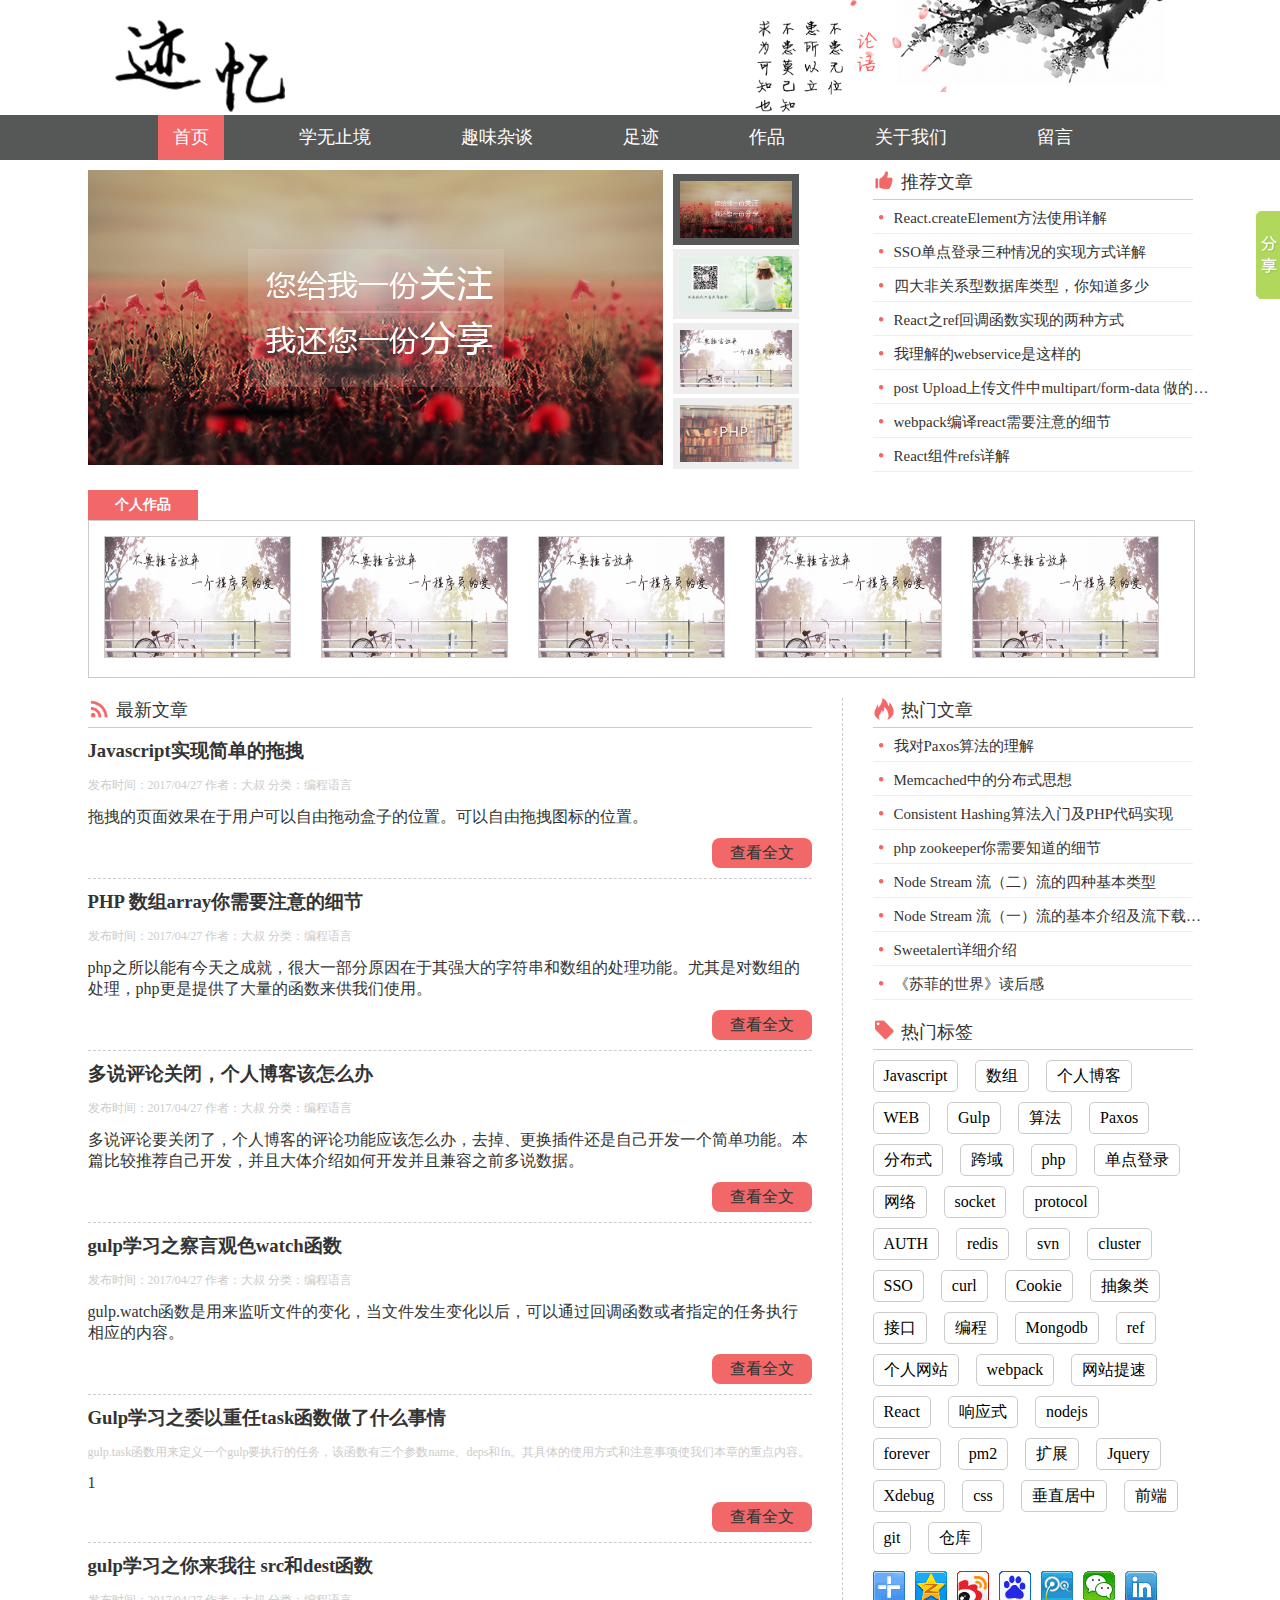
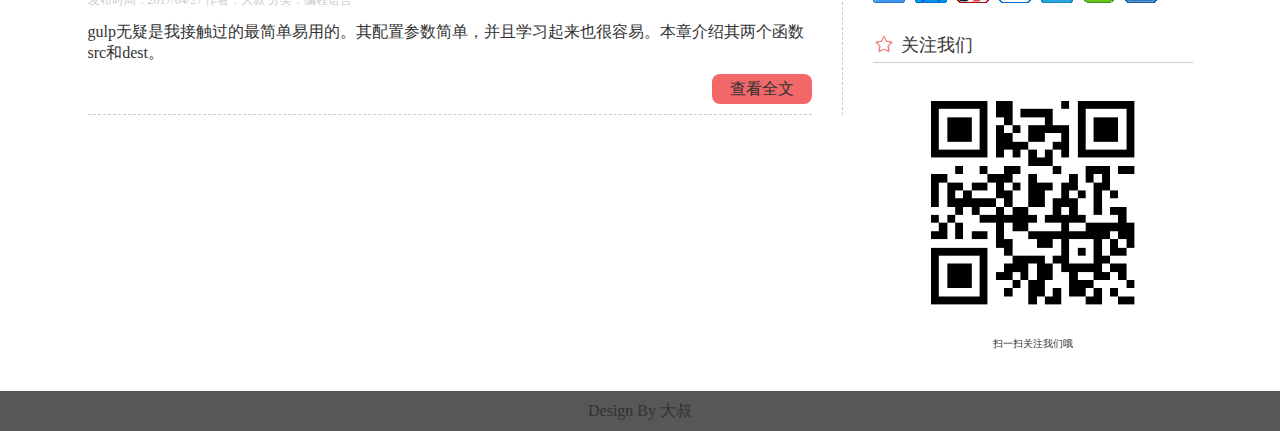
<file: index.html>
<!doctype html>
<html>
<head>
  <meta charset="utf-8">
  <title>大叔博客</title>
  <link rel="stylesheet"  href="common/css/style.css">
  <link rel="stylesheet"  href="common/css/index.css">
</head>
<body>
  <header>
    <div class="logo-area">
      <span class="pull-left"><img src="common/img/logo.png"></span>
      <span class="img-pic02"><img src="common/img/pic-02.png"></span>
    </div>
  </header>
  <nav id="all-nav">
    <ul>
      <div id="fluidRed" style="position: absolute;top: 0;left: 30px;width: 65px;
                                height: 45px;background: #f26868;z-index: -1;"></div>
      <li><a data-width="65" data-left="30" href="index.html" style="background: #f26868">首页</a></li>
      <li><a data-width="114" data-left="152" href="view/xwzj/xwzj.html">学无止境</a></li>
      <li><a data-width="114" data-left="312" href="view/qwzt/qwzt.html">趣味杂谈</a></li>
      <li><a data-width="65" data-left="480" href="view/zj/zj.html">足迹</a></li>
      <li><a data-width="65" data-left="606" href="view/zp/zp.html">作品</a></li>
      <li><a data-width="114" data-left="725" href="view/gywm/gywm.html">关于我们</a></li>
      <li><a data-width="65" data-left="895" href="view/ly/ly.html">留言</a></li>
    </ul>
  </nav>
  <div class="share-fix aa">
    <p class="share-p">分享到</p>
    <img  class="share-img aa" src="common/img/r1.gif">
      <ul class="share-ul">
        <li class="share-li">
          <a class="share-a syjfx"><span>一键分享</span></a>
        </li>
        <li class="share-li">
          <a class="share-a sqqkj"><span>空间分享</span></a>
        </li>
        <li class="share-li">
          <a class="share-a sxlwb"><span>新浪分享</span></a>
        </li>
        <li class="share-li ">
          <a class="share-a sbd"><span>一键分享</span></a>
        </li>
        <li class="share-li ">
          <a class="share-a srr"><span>一键分享</span></a>
        </li>
        <li class="share-li">
          <a class="share-a stxwb"><span>一键分享</span></a>
        </li>
        <li class="share-li">
          <a class="share-a s1"><span>一键分享</span></a>
        </li>
        <li class="share-li">
          <a class="share-a s2"><span>一键分享</span></a>
        </li>
        <li class="share-li ">
          <a class="share-a s3"><span>一键分享</span></a>
        </li>
        <li class="share-li ">
          <a class="share-a s4"><span>一键分享</span></a>
        </li>
        <li class="share-li">
          <a class="share-a s5"><span>一键分享</span></a>
        </li>
        <li class="share-li">
          <a class="share-a s6"><span>一键分享</span></a>
        </li>
        <li class="share-li ">
          <a class="share-a s7"><span>一键分享</span></a>
        </li>
        <li class="share-li ">
          <a class="share-a s8"><span>一键分享</span></a>
        </li>
      </ul>
  </div>
  <section class="banner-section">
    <div class="banner-box">
      <div class="banner">
        <img style="z-index:10;opacity:1" class="banner-img"  src="common/img/first.jpg">
        <img style="z-index:9;" class="banner-img" src="common/img/second.jpg">
        <img style="z-index:9" class="banner-img" src="common/img/third.jpg">
        <img style="z-index:9" class="banner-img" src="common/img/fourth.jpg">
        <ul>
          <li data-idx="0" style="border: 7px solid #565757"><img src="common/img/first.jpg"></li>
          <li data-idx="1"><img src="common/img/second.jpg"></li>
          <li data-idx="2"><img src="common/img/third.jpg"></li>
          <li data-idx="3"><img src="common/img/fourth.jpg"></li>
        </ul>
      </div>
      <div class="hot-art">
        <h2 class="fonth2">
          <img class="zanIcon" src="common/img/zan1.png">
          <span>推荐文章</span>
        </h2>
        <ul class="art-ul">
          <li><a href="view/xwzj/art_details.html">React.createElement方法使用详解</a></li>
          <li><a href="view/xwzj/art_details.html">SSO单点登录三种情况的实现方式详解</a></li>
          <li><a href="view/xwzj/art_details.html">四大非关系型数据库类型，你知道多少</a></li>
          <li><a href="view/xwzj/art_details.html">React之ref回调函数实现的两种方式</a></li>
          <li><a href="view/xwzj/art_details.html">我理解的webservice是这样的</a></li>
          <li><a href="view/xwzj/art_details.html">post Upload上传文件中multipart/form-data 做的那些事</a></li>
          <li><a href="view/xwzj/art_details.html">webpack编译react需要注意的细节</a></li>
          <li><a href="view/xwzj/art_details.html">React组件refs详解</a></li>
        </ul>
      </div>
    </div>
    <div class="myWork">
      <h2>个人作品</h2>
      <ul>
        <li data-mouse="1">
          <a href="#">
            <img src="common/img/third.jpg">
            <div id="1" style="background-color: black;opacity:0.4;height: 100%;position: absolute;top: -122px;
                 width: 100%;color: #fff;text-align: center;">
              <span style="margin-top: 10px">我很帅</span>
              <p>我是一个有故事有内涵，而且喜欢打游戏的一个帅逼！</p>
            </div>
          </a>
        </li>
        <li data-mouse="2">
          <a href="#">
            <img src="common/img/third.jpg">
            <div id="2" style="background-color: black;opacity:0.4;height: 100%;position: absolute;top: -122px;
                 width: 100%;color: #fff;text-align: center;">
              <span style="margin-top: 10px">我很帅</span>
              <p>我是一个有故事有内涵，而且喜欢打游戏的一个帅逼！</p>
            </div>
          </a>
        </li>
        <li data-mouse="3">
          <a href="#">
            <img src="common/img/third.jpg">
            <div id="3" style="background-color: black;opacity:0.4;height: 100%;position: absolute;top: -122px;
                 width: 100%;color: #fff;text-align: center;">
              <span style="margin-top: 10px">我很帅</span>
              <p>我是一个有故事有内涵，而且喜欢打游戏的一个帅逼！</p>
            </div>
          </a>
        </li>
        <li data-mouse="4">
          <a href="#">
            <img src="common/img/third.jpg">
            <div id="4" style="background-color: black;opacity:0.4;height: 100%;position: absolute;top: -122px;
                 width: 100%;color: #fff;text-align: center;">
              <span style="margin-top: 10px">我很帅</span>
              <p>我是一个有故事有内涵，而且喜欢打游戏的一个帅逼！</p>
            </div>
          </a>
        </li>
        <li data-mouse="5">
          <a href="#">
            <img src="common/img/third.jpg">
            <div id="5" style="background-color: black;opacity:0.4;height: 100%;position: absolute;top: -122px;
                 width: 100%;color: #fff;text-align: center;">
              <span style="margin-top: 10px">我很帅</span>
              <p>我是一个有故事有内涵，而且喜欢打游戏的一个帅逼！</p>
            </div>
          </a>
        </li>
      </ul>
    </div>
    <div class="article">
      <div class="new-art pull-left">
        <h2 class="fonth2">
          <img class="zanIcon" src="common/img/new.png">
          <span>最新文章</span>
        </h2>
        <div class="art-model">
          <h3><a href="view/xwzj/art_details.html" target="_blank">Javascript实现简单的拖拽</a></h3>
          <p class="author-info">发布时间：2017/04/27 作者：大叔 分类：编程语言</p>
          <dl>
            <dd>
              <p>拖拽的页面效果在于用户可以自由拖动盒子的位置。可以自由拖拽图标的位置。</p>
            </dd>
            <div><a class="lookArticle-a" href="view/xwzj/art_details.html">查看全文</a></div>
          </dl>
        </div>
        <div class="art-model">
          <h3><a href="view/xwzj/art_details.html" target="_blank">PHP 数组array你需要注意的细节</a></h3>
          <p class="author-info">发布时间：2017/04/27 作者：大叔 分类：编程语言</p>
          <dl>
            <dd>
              <p>php之所以能有今天之成就，很大一部分原因在于其强大的字符串和数组的处理功能。尤其是对数组的处理，php更是提供了大量的函数来供我们使用。</p>
            </dd>
            <div><a class="lookArticle-a" href="view/xwzj/art_details.html">查看全文</a></div>
          </dl>
        </div>
        <div class="art-model">
          <h3><a href="view/xwzj/art_details.html" target="_blank">多说评论关闭，个人博客该怎么办</a></h3>
          <p class="author-info">发布时间：2017/04/27 作者：大叔 分类：编程语言</p>
          <dl>
            <dd>
              <p>多说评论要关闭了，个人博客的评论功能应该怎么办，去掉、更换插件还是自己开发一个简单功能。本篇比较推荐自己开发，并且大体介绍如何开发并且兼容之前多说数据。</p>
            </dd>
            <div><a class="lookArticle-a" href="view/xwzj/art_details.html">查看全文</a></div>
          </dl>
        </div>
        <div class="art-model">
          <h3><a href="view/xwzj/art_details.html" target="_blank">gulp学习之察言观色watch函数</a></h3>
          <p class="author-info">发布时间：2017/04/27 作者：大叔 分类：编程语言</p>
          <dl>
            <dd>
              <p>gulp.watch函数是用来监听文件的变化，当文件发生变化以后，可以通过回调函数或者指定的任务执行相应的内容。</p>
            </dd>
            <div><a class="lookArticle-a" href="view/xwzj/art_details.html">查看全文</a></div>
          </dl>
        </div>
        <div class="art-model">
          <h3><a href="view/xwzj/art_details.html" target="_blank">Gulp学习之委以重任task函数做了什么事情</a></h3>
          <p class="author-info">gulp.task函数用来定义一个gulp要执行的任务，该函数有三个参数name、deps和fn。其具体的使用方式和注意事项使我们本章的重点内容。</p>
          <dl>
            <dd>
              <p>1</p>
            </dd>
            <div><a class="lookArticle-a" href="view/xwzj/art_details.html">查看全文</a></div>
          </dl>
        </div>
        <div class="art-model">
          <h3><a href="view/xwzj/art_details.html" target="_blank">gulp学习之你来我往 src和dest函数</a></h3>
          <p class="author-info">发布时间：2017/04/27 作者：大叔 分类：编程语言</p>
          <dl>
            <dd>
              <!--<img src="common/img/1494227563.png">-->
              <span>gulp无疑是我接触过的最简单易用的。其配置参数简单，并且学习起来也很容易。本章介绍其两个函数src和dest。</span>
            </dd>
            <div><a class="lookArticle-a" href="view/xwzj/art_details.html">查看全文</a></div>
          </dl>
        </div>
      </div>
      <div class="suggest-art pull-right">
        <h2 class="fonth2">
          <img class="zanIcon" src="common/img/hot.png">
          <span>热门文章</span>
        </h2>
        <ul class="art-ul">
          <li><a href="view/xwzj/art_details.html">我对Paxos算法的理解</a></li>
          <li><a href="view/xwzj/art_details.html">Memcached中的分布式思想</a></li>
          <li><a href="view/xwzj/art_details.html">Consistent Hashing算法入门及PHP代码实现</a></li>
          <li><a href="view/xwzj/art_details.html">php zookeeper你需要知道的细节</a></li>
          <li><a href="view/xwzj/art_details.html">Node Stream 流（二）流的四种基本类型</a></li>
          <li><a href="view/xwzj/art_details.html">Node Stream 流（一）流的基本介绍及流下载文件</a></li>
          <li><a href="view/xwzj/art_details.html">Sweetalert详细介绍</a></li>
          <li><a href="view/xwzj/art_details.html">《苏菲的世界》读后感</a></li>
        </ul>
        <h2 class="fonth2" style="margin-top: 20px">
          <img class="zanIcon" src="common/img/bq.png">
          <span>热门标签</span>
        </h2>
        <div class="tag">
          <a href="#">Javascript</a>
          <a href="#">数组</a>
          <a href="#">个人博客</a>
          <a href="#">WEB</a>
          <a href="#">Gulp</a>
          <a href="#">算法</a>
          <a href="#">Paxos</a>
          <a href="#">分布式</a>
          <a href="#">跨域</a>
          <a href="#">php</a>
          <a href="#">单点登录</a>
          <a href="#">网络</a>
          <a href="#">socket</a>
          <a href="#">protocol</a>
          <a href="#">AUTH</a>
          <a href="#">redis</a>
          <a href="#">svn</a>
          <a href="#">cluster</a>
          <a href="#">SSO</a>
          <a href="#">curl</a>
          <a href="#">Cookie</a>
          <a href="#">抽象类</a>
          <a href="#">接口</a>
          <a href="#">编程</a>
          <a href="#">Mongodb</a>
          <a href="#">ref</a>
          <a href="#">个人网站</a>
          <a href="#">webpack</a>
          <a href="#">网站提速</a>
          <a href="#">React</a>
          <a href="#">响应式</a>
          <a href="#">nodejs</a>
          <a href="#">forever</a>
          <a href="#">pm2</a>
          <a href="#">扩展</a>
          <a href="#">Jquery</a>
          <a href="#">Xdebug</a>
          <a href="#">css</a>
          <a href="#">垂直居中</a>
          <a href="#">前端</a>
          <a href="#">git</a>
          <a href="#">仓库</a>
        </div>
        <div class="shareTag">
          <a href="#" class="share"></a>
          <a href="#" class="qqZoom"></a>
          <a href="#" class="xlBlog"></a>
          <a href="#" class="baidu"></a>
          <a href="#" class="txBlog"></a>
          <a href="#" class="weixin"></a>
          <a href="#" class="in"></a>
        </div>
        <h2 class="fonth2" style="margin-top: 20px">
          <img class="zanIcon" src="common/img/start.png">
          <span>关注我们</span>
        </h2>
        <div class="erweima">
          <img src="common/img/1494227563.png">
          <p>扫一扫关注我们哦</p>
        </div>
      </div>
    </div>
  </section>
<footer>Design By 大叔 </footer>
</body>
<script type='text/javascript' src='compents/jquery/jquery-1.12.1.min.js' charset='utf-8'></script>
<script type='text/javascript' src='common/js/nav.js' charset='utf-8'></script>
<script type='text/javascript' src='common/js/picChange.js' charset='utf-8'></script>
</html>
</file>
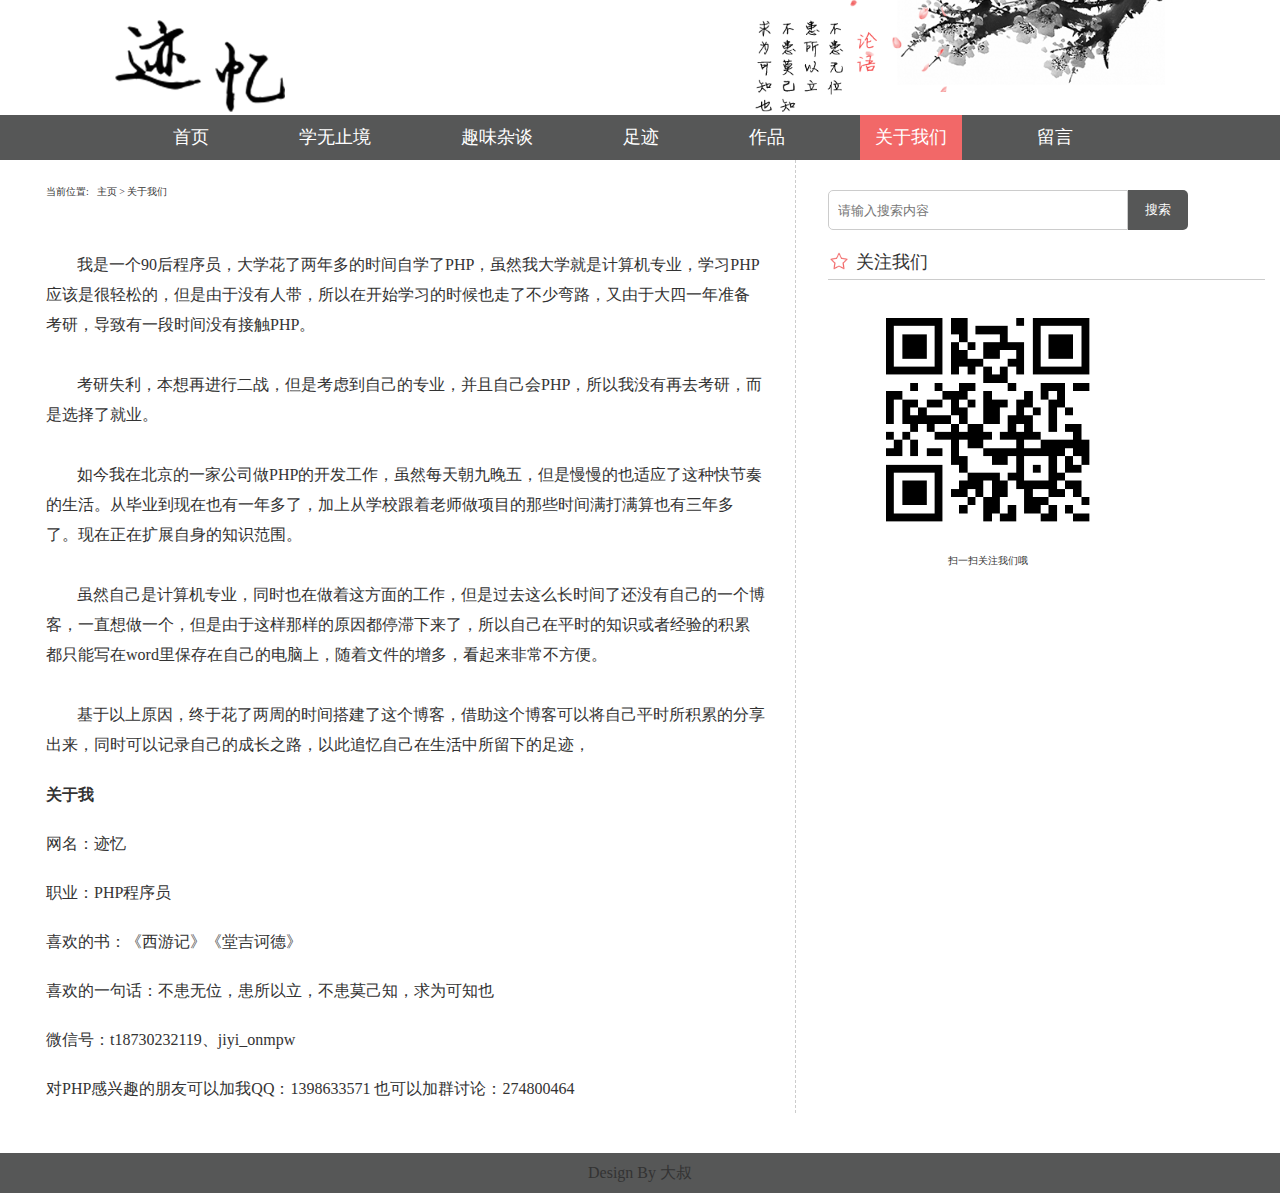
<file: view/gywm/gywm.html>
<!doctype html>
<html>
<head>
    <meta charset="utf-8">
    <title>关于我们</title>
    <link rel="stylesheet"  href="../../common/css/style.css">
    <link rel="stylesheet"  href="../../common/css/xgwz.css">
    <link rel="stylesheet"  href="../../common/css/index.css">
    <link rel="stylesheet"  href="../../common/css/gywm.css">
</head>
<body>
<header>
    <div class="logo-area">
        <span class="pull-left"><img src="../../common/img/logo.png"></span>
        <span class="img-pic02"><img src="../../common/img/pic-02.png"></span>
    </div>
</header>
<nav id="all-nav">
    <ul>
        <li><a href="../../index.html">首页</a></li>
        <li><a href="../../view/xwzj/xwzj.html">学无止境</a></li>
        <li><a href="../../view/qwzt/qwzt.html">趣味杂谈</a></li>
        <li><a href="../../view/zj/zj.html">足迹</a></li>
        <li><a href="../../view/zp/zp.html">作品</a></li>
        <li><a style="background: #f26868"  href="../../view/gywm/gywm.html">关于我们</a></li>
        <li><a href="../../view/ly/ly.html">留言</a></li>
    </ul>
</nav>
<section class="article-section">
    <div class="article-aer about-me">
        <div class="article-title">
            <span>当前位置:</span>&nbsp;&nbsp;<span>主页&nbsp;>&nbsp;关于我们</span>
        </div>
        <div class="details">
            <p>
                我是一个90后程序员，大学花了两年多的时间自学了PHP，虽然我大学就是计算机专业，学习PHP应该是很轻松的，但是由于没有人带，所以在开始学习的时候也走了不少弯路，又由于大四一年准备考研，导致有一段时间没有接触PHP。
            </p>
            <p>
                考研失利，本想再进行二战，但是考虑到自己的专业，并且自己会PHP，所以我没有再去考研，而是选择了就业。
            </p>
            <p>如今我在北京的一家公司做PHP的开发工作，虽然每天朝九晚五，但是慢慢的也适应了这种快节奏的生活。从毕业到现在也有一年多了，加上从学校跟着老师做项目的那些时间满打满算也有三年多了。现在正在扩展自身的知识范围。</p>
            <p>
                虽然自己是计算机专业，同时也在做着这方面的工作，但是过去这么长时间了还没有自己的一个博客，一直想做一个，但是由于这样那样的原因都停滞下来了，所以自己在平时的知识或者经验的积累都只能写在word里保存在自己的电脑上，随着文件的增多，看起来非常不方便。
            </p>
            <p>
                基于以上原因，终于花了两周的时间搭建了这个博客，借助这个博客可以将自己平时所积累的分享出来，同时可以记录自己的成长之路，以此追忆自己在生活中所留下的足迹，
            </p>
        </div>
        <div class="about-details">
            <p><strong>关于我</strong></p>
            <p>网名：迹忆</p>
            <p>职业：PHP程序员</p>
            <p>喜欢的书：《西游记》《堂吉诃德》</p>
            <p>喜欢的一句话：不患无位，患所以立，不患莫己知，求为可知也</p>
            <p>微信号：t18730232119、jiyi_onmpw</p>
            <p>对PHP感兴趣的朋友可以加我QQ：1398633571   也可以加群讨论：274800464</p>
        </div>
    </div>
    <div class="fl">
        <div class="search">
            <input type="text" placeholder="请输入搜索内容" class="search-input"><input type="button" class="search-btn" value="搜索">
        </div>
        <h2 class="fonth2" style="margin-top: 20px">
            <img class="zanIcon" src="../../common/img/start.png">
            <span>关注我们</span>
        </h2>
        <div class="erweima">
            <img src="../../common/img/1494227563.png">
            <p>扫一扫关注我们哦</p>
        </div>
    </div>
</section>
<footer>Design By 大叔 </footer>
</body>
<script type='text/javascript' src='../../compents/jquery/jquery-1.12.1.min.js' charset='utf-8'></script>
<script type='text/javascript' src='../../common/js/nav.js' charset='utf-8'></script>
<script type='text/javascript' src='../../common/js/xwzj.js' charset='utf-8'></script>
</html>
</file>
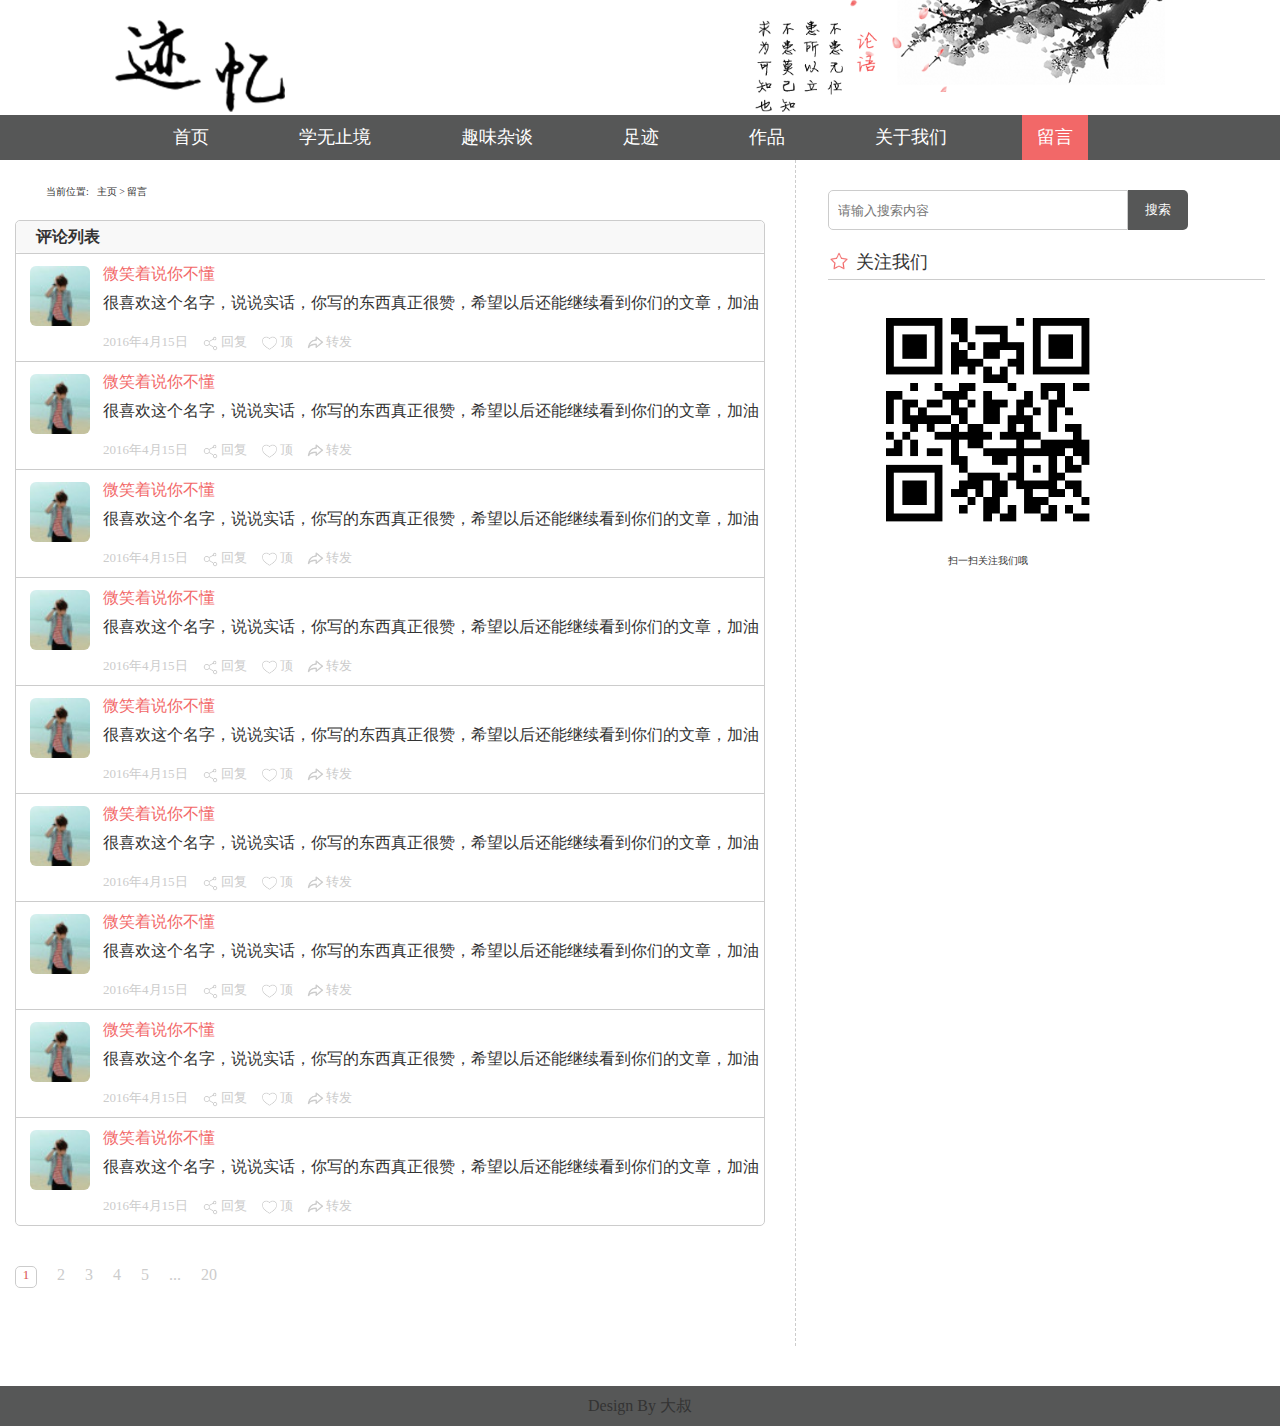
<file: view/ly/ly.html>
<!doctype html>
<html>
<head>
    <meta charset="utf-8">
    <title>留言</title>
    <link rel="stylesheet"  href="../../common/css/style.css">
    <link rel="stylesheet"  href="../../common/css/xgwz.css">
    <link rel="stylesheet"  href="../../common/css/index.css">
    <link rel="stylesheet"  href="../../common/css/gywm.css">
</head>
<body>
<header>
    <div class="logo-area">
        <span class="pull-left"><img src="../../common/img/logo.png"></span>
        <span class="img-pic02"><img src="../../common/img/pic-02.png"></span>
    </div>
</header>
<nav id="all-nav">
    <ul>
        <li><a href="../../index.html">首页</a></li>
        <li><a href="../../view/xwzj/xwzj.html">学无止境</a></li>
        <li><a href="../../view/qwzt/qwzt.html">趣味杂谈</a></li>
        <li><a href="../../view/zj/zj.html">足迹</a></li>
        <li><a href="../../view/zp/zp.html">作品</a></li>
        <li><a href="../../view/gywm/gywm.html">关于我们</a></li>
        <li><a style="background: #f26868"  href="../../view/ly/ly.html">留言</a></li>
    </ul>
</nav>
<section class="article-section">
    <div class="article-aer about-me">
        <div class="article-title">
            <span>当前位置:</span>&nbsp;&nbsp;<span>主页&nbsp;>&nbsp;留言</span>
        </div>
        <div class="pllist">
            <h4>评论列表</h4>
            <div class="pl-details">
                <div class="pl-tx">
                    <img src="../../common/img/50.jpg">
                </div>
                <div class="pl-content">
                    <p class="pl-name">微笑着说你不懂</p>
                    <p class="pl-det">很喜欢这个名字，说说实话，你写的东西真正很赞，希望以后还能继续看到你们的文章，加油 </p>
                    <div class="pl-date">
                        <span>2016年4月15日</span>
                        <span class="hf"><img src="../../common/img/fx.png">回复</span>
                        <span class="d"><img src="../../common/img/xin.png">顶</span>
                        <span class="zf"><img src="../../common/img/zf.png">转发</span>
                    </div>
                </div>
            </div>
            <div class="pl-details">
                <div class="pl-tx">
                    <img src="../../common/img/50.jpg">
                </div>
                <div class="pl-content">
                    <p class="pl-name">微笑着说你不懂</p>
                    <p class="pl-det">很喜欢这个名字，说说实话，你写的东西真正很赞，希望以后还能继续看到你们的文章，加油 </p>
                    <div class="pl-date">
                        <span>2016年4月15日</span>
                        <span class="hf"><img src="../../common/img/fx.png">回复</span>
                        <span class="d"><img src="../../common/img/xin.png">顶</span>
                        <span class="zf"><img src="../../common/img/zf.png">转发</span>
                    </div>
                </div>
            </div>
            <div class="pl-details">
                <div class="pl-tx">
                    <img src="../../common/img/50.jpg">
                </div>
                <div class="pl-content">
                    <p class="pl-name">微笑着说你不懂</p>
                    <p class="pl-det">很喜欢这个名字，说说实话，你写的东西真正很赞，希望以后还能继续看到你们的文章，加油 </p>
                    <div class="pl-date">
                        <span>2016年4月15日</span>
                        <span class="hf"><img src="../../common/img/fx.png">回复</span>
                        <span class="d"><img src="../../common/img/xin.png">顶</span>
                        <span class="zf"><img src="../../common/img/zf.png">转发</span>
                    </div>
                </div>
            </div>
            <div class="pl-details">
                <div class="pl-tx">
                    <img src="../../common/img/50.jpg">
                </div>
                <div class="pl-content">
                    <p class="pl-name">微笑着说你不懂</p>
                    <p class="pl-det">很喜欢这个名字，说说实话，你写的东西真正很赞，希望以后还能继续看到你们的文章，加油 </p>
                    <div class="pl-date">
                        <span>2016年4月15日</span>
                        <span class="hf"><img src="../../common/img/fx.png">回复</span>
                        <span class="d"><img src="../../common/img/xin.png">顶</span>
                        <span class="zf"><img src="../../common/img/zf.png">转发</span>
                    </div>
                </div>
            </div>
            <div class="pl-details">
                <div class="pl-tx">
                    <img src="../../common/img/50.jpg">
                </div>
                <div class="pl-content">
                    <p class="pl-name">微笑着说你不懂</p>
                    <p class="pl-det">很喜欢这个名字，说说实话，你写的东西真正很赞，希望以后还能继续看到你们的文章，加油 </p>
                    <div class="pl-date">
                        <span>2016年4月15日</span>
                        <span class="hf"><img src="../../common/img/fx.png">回复</span>
                        <span class="d"><img src="../../common/img/xin.png">顶</span>
                        <span class="zf"><img src="../../common/img/zf.png">转发</span>
                    </div>
                </div>
            </div>
            <div class="pl-details">
                <div class="pl-tx">
                    <img src="../../common/img/50.jpg">
                </div>
                <div class="pl-content">
                    <p class="pl-name">微笑着说你不懂</p>
                    <p class="pl-det">很喜欢这个名字，说说实话，你写的东西真正很赞，希望以后还能继续看到你们的文章，加油 </p>
                    <div class="pl-date">
                        <span>2016年4月15日</span>
                        <span class="hf"><img src="../../common/img/fx.png">回复</span>
                        <span class="d"><img src="../../common/img/xin.png">顶</span>
                        <span class="zf"><img src="../../common/img/zf.png">转发</span>
                    </div>
                </div>
            </div>
            <div class="pl-details">
                <div class="pl-tx">
                    <img src="../../common/img/50.jpg">
                </div>
                <div class="pl-content">
                    <p class="pl-name">微笑着说你不懂</p>
                    <p class="pl-det">很喜欢这个名字，说说实话，你写的东西真正很赞，希望以后还能继续看到你们的文章，加油 </p>
                    <div class="pl-date">
                        <span>2016年4月15日</span>
                        <span class="hf"><img src="../../common/img/fx.png">回复</span>
                        <span class="d"><img src="../../common/img/xin.png">顶</span>
                        <span class="zf"><img src="../../common/img/zf.png">转发</span>
                    </div>
                </div>
            </div>
            <div class="pl-details">
                <div class="pl-tx">
                    <img src="../../common/img/50.jpg">
                </div>
                <div class="pl-content">
                    <p class="pl-name">微笑着说你不懂</p>
                    <p class="pl-det">很喜欢这个名字，说说实话，你写的东西真正很赞，希望以后还能继续看到你们的文章，加油 </p>
                    <div class="pl-date">
                        <span>2016年4月15日</span>
                        <span class="hf"><img src="../../common/img/fx.png">回复</span>
                        <span class="d"><img src="../../common/img/xin.png">顶</span>
                        <span class="zf"><img src="../../common/img/zf.png">转发</span>
                    </div>
                </div>
            </div>
            <div class="pl-details">
                <div class="pl-tx">
                    <img src="../../common/img/50.jpg">
                </div>
                <div class="pl-content">
                    <p class="pl-name">微笑着说你不懂</p>
                    <p class="pl-det">很喜欢这个名字，说说实话，你写的东西真正很赞，希望以后还能继续看到你们的文章，加油 </p>
                    <div class="pl-date">
                        <span>2016年4月15日</span>
                        <span class="hf"><img src="../../common/img/fx.png">回复</span>
                        <span class="d"><img src="../../common/img/xin.png">顶</span>
                        <span class="zf"><img src="../../common/img/zf.png">转发</span>
                    </div>
                </div>
            </div>
        </div>
        <ul class="pages">
            <li>1</li>
            <li>2</li>
            <li>3</li>
            <li>4</li>
            <li>5</li>
            <li>...</li>
            <li>20</li>
        </ul>
    </div>
    <div class="fl">
        <div class="search">
            <input type="text" placeholder="请输入搜索内容" class="search-input"><input type="button" class="search-btn" value="搜索">
        </div>
        <h2 class="fonth2" style="margin-top: 20px">
            <img class="zanIcon" src="../../common/img/start.png">
            <span>关注我们</span>
        </h2>
        <div class="erweima">
            <img src="../../common/img/1494227563.png">
            <p>扫一扫关注我们哦</p>
        </div>
    </div>
</section>
<footer>Design By 大叔 </footer>
</body>
<script type='text/javascript' src='../../compents/jquery/jquery-1.12.1.min.js' charset='utf-8'></script>
<script type='text/javascript' src='../../common/js/nav.js' charset='utf-8'></script>
<script type='text/javascript' src='../../common/js/xwzj.js' charset='utf-8'></script>
</html>
</file>
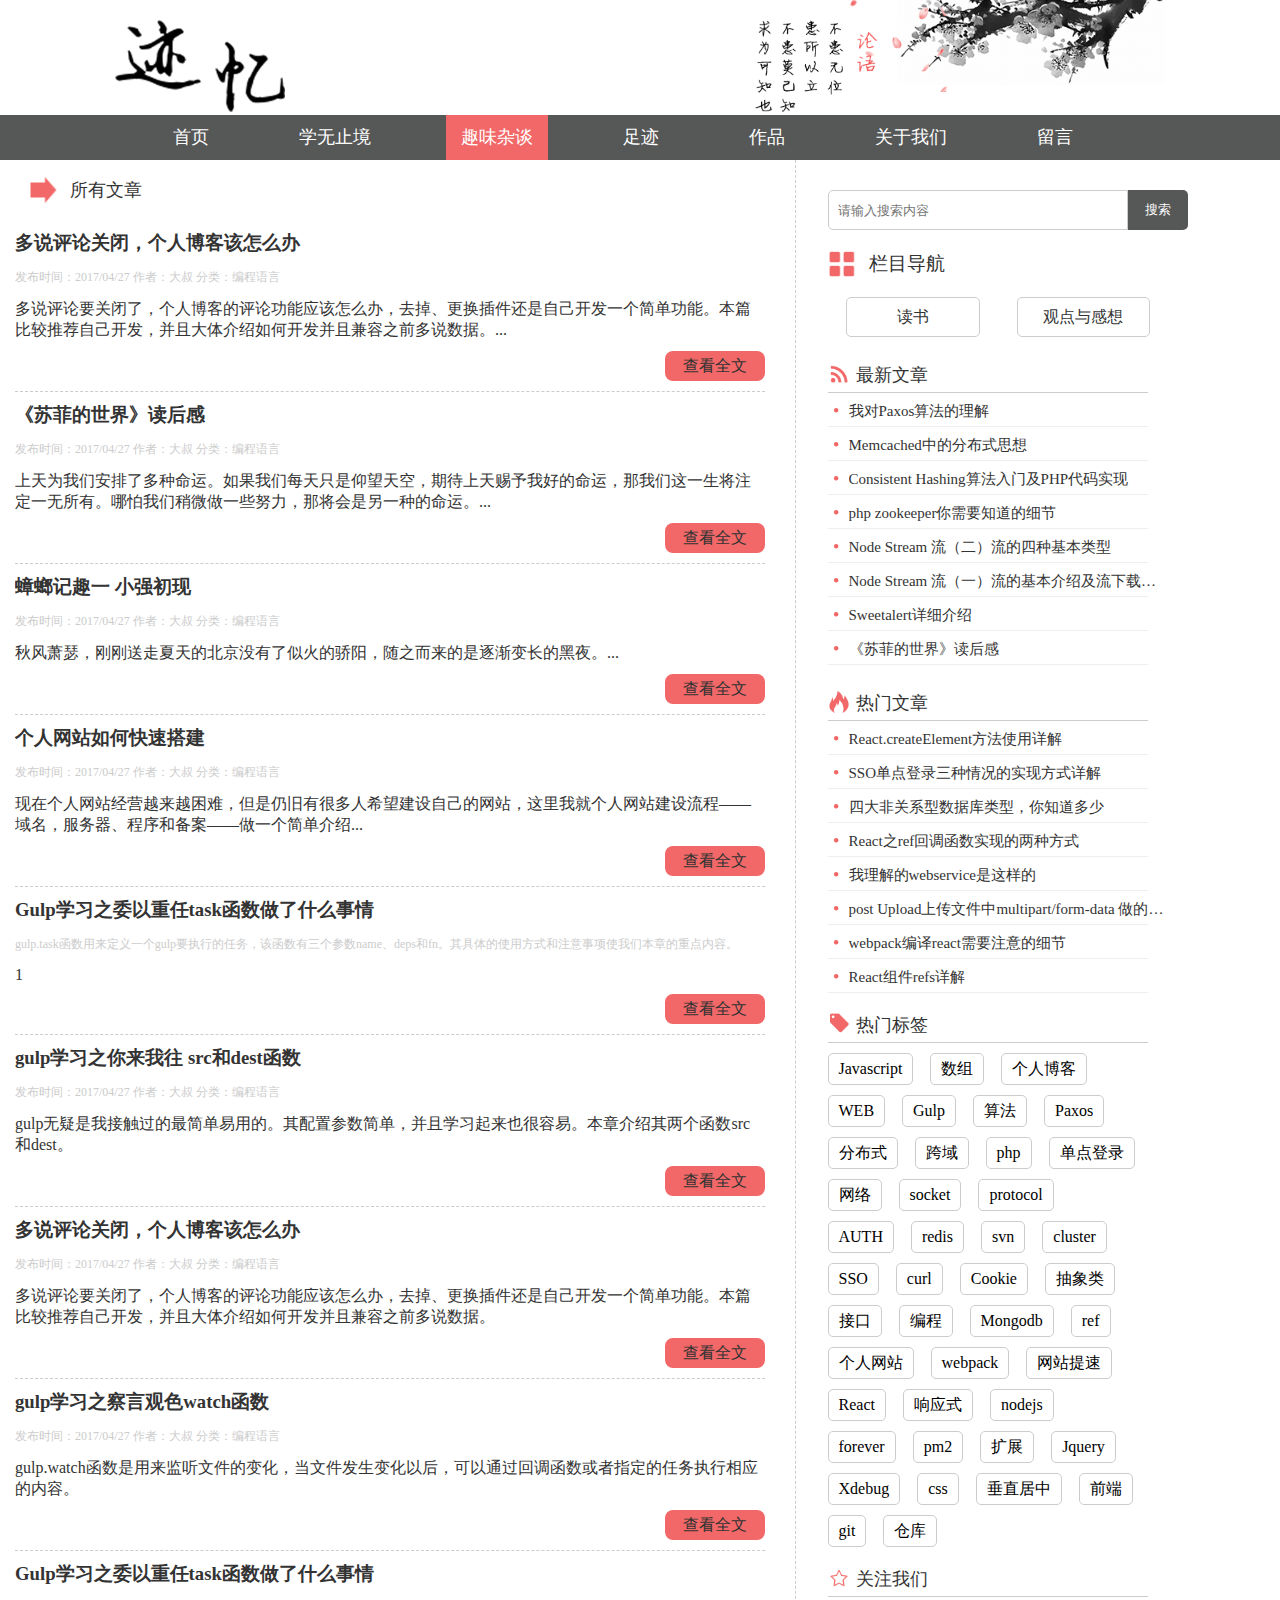
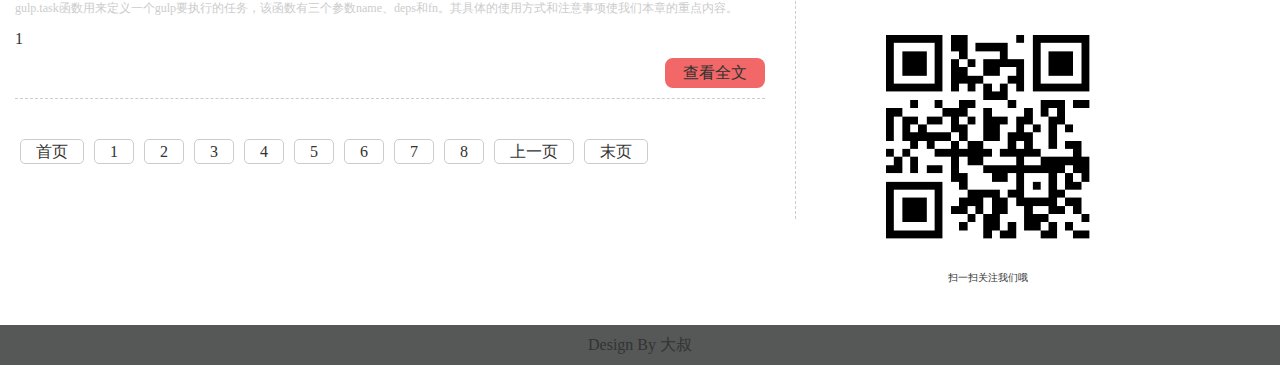
<file: view/qwzt/qwzt.html>
<!doctype html>
<html>
<head>
    <meta charset="utf-8">
    <title>趣味杂谈</title>
    <link rel="stylesheet"  href="../../common/css/style.css">
    <link rel="stylesheet"  href="../../common/css/xgwz.css">
    <link rel="stylesheet"  href="../../common/css/index.css">

</head>
<body>
<header>
    <div class="logo-area">
        <span class="pull-left"><img src="../../common/img/logo.png"></span>
        <span class="img-pic02"><img src="../../common/img/pic-02.png"></span>
    </div>
</header>
<nav id="all-nav">
    <ul>
        <li><a href="../../index.html">首页</a></li>
        <li><a href="../../view/xwzj/xwzj.html">学无止境</a></li>
        <li><a style="background: #f26868" href="../../view/qwzt/qwzt.html">趣味杂谈</a></li>
        <li><a href="../../view/zj/zj.html">足迹</a></li>
        <li><a href="../../view/zp/zp.html">作品</a></li>
        <li><a href="../../view/gywm/gywm.html">关于我们</a></li>
        <li><a href="../../view/ly/ly.html">留言</a></li>
    </ul>
</nav>
<section class="article-section">
    <div class="article-aer">
        <div class="article-title">
            <img src="../../common/img/jt.png">
            <span>所有文章</span>
        </div>
        <div id="article">
            <div class="art-model">
                <h3><a href="../../view/xwzj/art_details.html" target="_blank">多说评论关闭，个人博客该怎么办</a></h3>
                <p class="author-info">发布时间：2017/04/27 作者：大叔 分类：编程语言</p>
                <dl>
                    <dd>
                        <p> 多说评论要关闭了，个人博客的评论功能应该怎么办，去掉、更换插件还是自己开发一个简单功能。本篇比较推荐自己开发，并且大体介绍如何开发并且兼容之前多说数据。...</p>
                    </dd>
                    <div><a class="lookArticle-a" href="../../view/xwzj/art_details.html">查看全文</a></div>
                </dl>
            </div>
            <div class="art-model">
                <h3><a href="../../view/xwzj/art_details.html" target="_blank">《苏菲的世界》读后感</a></h3>
                <p class="author-info">发布时间：2017/04/27 作者：大叔 分类：编程语言</p>
                <dl>
                    <dd>
                        <p> 上天为我们安排了多种命运。如果我们每天只是仰望天空，期待上天赐予我好的命运，那我们这一生将注定一无所有。哪怕我们稍微做一些努力，那将会是另一种的命运。...</p>
                    </dd>
                    <div><a class="lookArticle-a" href="../../view/xwzj/art_details.html">查看全文</a></div>
                </dl>
            </div>
            <div class="art-model">
                <h3><a href="../../view/xwzj/art_details.html" target="_blank">蟑螂记趣一 小强初现</a></h3>
                <p class="author-info">发布时间：2017/04/27 作者：大叔 分类：编程语言</p>
                <dl>
                    <dd>
                        <p> 秋风萧瑟，刚刚送走夏天的北京没有了似火的骄阳，随之而来的是逐渐变长的黑夜。...</p>
                    </dd>
                    <div><a class="lookArticle-a" href="../../view/xwzj/art_details.html">查看全文</a></div>
                </dl>
            </div>
            <div class="art-model">
                <h3><a href="../../view/xwzj/art_details.html" target="_blank">个人网站如何快速搭建</a></h3>
                <p class="author-info">发布时间：2017/04/27 作者：大叔 分类：编程语言</p>
                <dl>
                    <dd>
                        <p> 现在个人网站经营越来越困难，但是仍旧有很多人希望建设自己的网站，这里我就个人网站建设流程——域名，服务器、程序和备案——做一个简单介绍...</p>
                    </dd>
                    <div><a class="lookArticle-a" href="../../view/xwzj/art_details.html">查看全文</a></div>
                </dl>
            </div>
            <div class="art-model">
                <h3><a href="../../view/xwzj/art_details.html" target="_blank">Gulp学习之委以重任task函数做了什么事情</a></h3>
                <p class="author-info">gulp.task函数用来定义一个gulp要执行的任务，该函数有三个参数name、deps和fn。其具体的使用方式和注意事项使我们本章的重点内容。</p>
                <dl>
                    <dd>
                        <p>1</p>
                    </dd>
                    <div><a class="lookArticle-a" href="../../view/xwzj/art_details.html">查看全文</a></div>
                </dl>
            </div>
            <div class="art-model">
                <h3><a href="../../view/xwzj/art_details.html" target="_blank">gulp学习之你来我往 src和dest函数</a></h3>
                <p class="author-info">发布时间：2017/04/27 作者：大叔 分类：编程语言</p>
                <dl>
                    <dd>
                        <!--<img src="common/img/1494227563.png">-->
                        <span>gulp无疑是我接触过的最简单易用的。其配置参数简单，并且学习起来也很容易。本章介绍其两个函数src和dest。</span>
                    </dd>
                    <div><a class="lookArticle-a" href="../../view/xwzj/art_details.html">查看全文</a></div>
                </dl>
            </div>
            <div class="art-model">
                <h3><a href="../../view/xwzj/art_details.html" target="_blank">多说评论关闭，个人博客该怎么办</a></h3>
                <p class="author-info">发布时间：2017/04/27 作者：大叔 分类：编程语言</p>
                <dl>
                    <dd>
                        <p>多说评论要关闭了，个人博客的评论功能应该怎么办，去掉、更换插件还是自己开发一个简单功能。本篇比较推荐自己开发，并且大体介绍如何开发并且兼容之前多说数据。</p>
                    </dd>
                    <div><a class="lookArticle-a" href="../../view/xwzj/art_details.html">查看全文</a></div>
                </dl>
            </div>
            <div class="art-model">
                <h3><a href="../../view/xwzj/art_details.html" target="_blank">gulp学习之察言观色watch函数</a></h3>
                <p class="author-info">发布时间：2017/04/27 作者：大叔 分类：编程语言</p>
                <dl>
                    <dd>
                        <p>gulp.watch函数是用来监听文件的变化，当文件发生变化以后，可以通过回调函数或者指定的任务执行相应的内容。</p>
                    </dd>
                    <div><a class="lookArticle-a" href="../../view/xwzj/art_details.html">查看全文</a></div>
                </dl>
            </div>
            <div class="art-model">
                <h3><a href="../../view/xwzj/art_details.html" target="_blank">Gulp学习之委以重任task函数做了什么事情</a></h3>
                <p class="author-info">gulp.task函数用来定义一个gulp要执行的任务，该函数有三个参数name、deps和fn。其具体的使用方式和注意事项使我们本章的重点内容。</p>
                <dl>
                    <dd>
                        <p>1</p>
                    </dd>
                    <div><a class="lookArticle-a" href="../../view/xwzj/art_details.html">查看全文</a></div>
                </dl>
            </div>
        </div>
        <ul class="pages">
            <li><a>首页</a></li>
            <li><a>1</a></li>
            <li><a>2</a></li>
            <li><a>3</a></li>
            <li><a>4</a></li>
            <li><a>5</a></li>
            <li><a>6</a></li>
            <li><a>7</a></li>
            <li><a>8</a></li>
            <li><a>上一页</a></li>
            <li><a>末页</a></li>
        </ul>
    </div>
    <div class="fl">
        <div class="search">
            <input type="text" placeholder="请输入搜索内容" class="search-input"><input type="button" class="search-btn" value="搜索">
        </div>
        <div class="nav-xwzj">
            <div class="nav-title">
                <img class="pull-left" src="../../common/img/lm.png">
                <span>栏目导航</span>
            </div>
            <ul>
                <li><a>读书</a></li>
                <li><a>观点与感想</a></li>
            </ul>
        </div>
        <div class="hot-art" style="float: none;margin-top: 46px;">
            <h2 class="fonth2">
                <img class="zanIcon" src="../../common/img/new.png">
                <span>最新文章</span>
            </h2>
            <ul class="art-ul">
                <li><a href="../../view/xwzj/art_details.html">我对Paxos算法的理解</a></li>
                <li><a href="../../view/xwzj/art_details.html">Memcached中的分布式思想</a></li>
                <li><a href="../../view/xwzj/art_details.html">Consistent Hashing算法入门及PHP代码实现</a></li>
                <li><a href="../../view/xwzj/art_details.html">php zookeeper你需要知道的细节</a></li>
                <li><a href="../../view/xwzj/art_details.html">Node Stream 流（二）流的四种基本类型</a></li>
                <li><a href="../../view/xwzj/art_details.html">Node Stream 流（一）流的基本介绍及流下载文件</a></li>
                <li><a href="../../view/xwzj/art_details.html">Sweetalert详细介绍</a></li>
                <li><a href="../../view/xwzj/art_details.html">《苏菲的世界》读后感</a></li>
            </ul>
        </div>
        <div class="suggest-art" style="margin-top: 26px;">
            <h2 class="fonth2">
                <img class="zanIcon" src="../../common/img/hot.png">
                <span>热门文章</span>
            </h2>
            <ul class="art-ul">
                <li><a href="../../view/xwzj/art_details.html">React.createElement方法使用详解</a></li>
                <li><a href="../../view/xwzj/art_details.html">SSO单点登录三种情况的实现方式详解</a></li>
                <li><a href="../../view/xwzj/art_details.html">四大非关系型数据库类型，你知道多少</a></li>
                <li><a href="../../view/xwzj/art_details.html">React之ref回调函数实现的两种方式</a></li>
                <li><a href="../../view/xwzj/art_details.html">我理解的webservice是这样的</a></li>
                <li><a href="../../view/xwzj/art_details.html">post Upload上传文件中multipart/form-data 做的那些事</a></li>
                <li><a href="../../view/xwzj/art_details.html">webpack编译react需要注意的细节</a></li>
                <li><a href="../../view/xwzj/art_details.html">React组件refs详解</a></li>
            </ul>
            <h2 class="fonth2" style="margin-top: 20px">
                <img class="zanIcon" src="../../common/img/bq.png">
                <span>热门标签</span>
            </h2>
            <div class="tag">
                <a href="../../view/xwzj/art_details.html">Javascript</a>
                <a href="../../view/xwzj/art_details.html">数组</a>
                <a href="../../view/xwzj/art_details.html">个人博客</a>
                <a href="../../view/xwzj/art_details.html">WEB</a>
                <a href="../../view/xwzj/art_details.html">Gulp</a>
                <a href="../../view/xwzj/art_details.html">算法</a>
                <a href="../../view/xwzj/art_details.html">Paxos</a>
                <a href="../../view/xwzj/art_details.html">分布式</a>
                <a href="../../view/xwzj/art_details.html">跨域</a>
                <a href="../../view/xwzj/art_details.html">php</a>
                <a href="../../view/xwzj/art_details.html">单点登录</a>
                <a href="../../view/xwzj/art_details.html">网络</a>
                <a href="../../view/xwzj/art_details.html">socket</a>
                <a href="../../view/xwzj/art_details.html">protocol</a>
                <a href="../../view/xwzj/art_details.html">AUTH</a>
                <a href="../../view/xwzj/art_details.html">redis</a>
                <a href="../../view/xwzj/art_details.html">svn</a>
                <a href="../../view/xwzj/art_details.html">cluster</a>
                <a href="../../view/xwzj/art_details.html">SSO</a>
                <a href="../../view/xwzj/art_details.html">curl</a>
                <a href="../../view/xwzj/art_details.html">Cookie</a>
                <a href="../../view/xwzj/art_details.html">抽象类</a>
                <a href="../../view/xwzj/art_details.html">接口</a>
                <a href="../../view/xwzj/art_details.html">编程</a>
                <a href="../../view/xwzj/art_details.html">Mongodb</a>
                <a href="../../view/xwzj/art_details.html">ref</a>
                <a href="../../view/xwzj/art_details.html">个人网站</a>
                <a href="../../view/xwzj/art_details.html">webpack</a>
                <a href="../../view/xwzj/art_details.html">网站提速</a>
                <a href="../../view/xwzj/art_details.html">React</a>
                <a href="../../view/xwzj/art_details.html">响应式</a>
                <a href="../../view/xwzj/art_details.html">nodejs</a>
                <a href="../../view/xwzj/art_details.html">forever</a>
                <a href="../../view/xwzj/art_details.html">pm2</a>
                <a href="../../view/xwzj/art_details.html">扩展</a>
                <a href="../../view/xwzj/art_details.html">Jquery</a>
                <a href="../../view/xwzj/art_details.html">Xdebug</a>
                <a href="../../view/xwzj/art_details.html">css</a>
                <a href="../../view/xwzj/art_details.html">垂直居中</a>
                <a href="../../view/xwzj/art_details.html">前端</a>
                <a href="../../view/xwzj/art_details.html">git</a>
                <a href="../../view/xwzj/art_details.html">仓库</a>
            </div>

            <h2 class="fonth2" style="margin-top: 20px">
                <img class="zanIcon" src="../../common/img/start.png">
                <span>关注我们</span>
            </h2>
            <div class="erweima">
                <img src="../../common/img/1494227563.png">
                <p>扫一扫关注我们哦</p>
            </div>
        </div>
    </div>
</section>
<footer>Design By 大叔 </footer>
</body>
<script type='text/javascript' src='../../compents/jquery/jquery-1.12.1.min.js' charset='utf-8'></script>
<script type='text/javascript' src='../../common/js/nav.js' charset='utf-8'></script>
<script type='text/javascript' src='../../common/js/xwzj.js' charset='utf-8'></script>
</html>
</file>
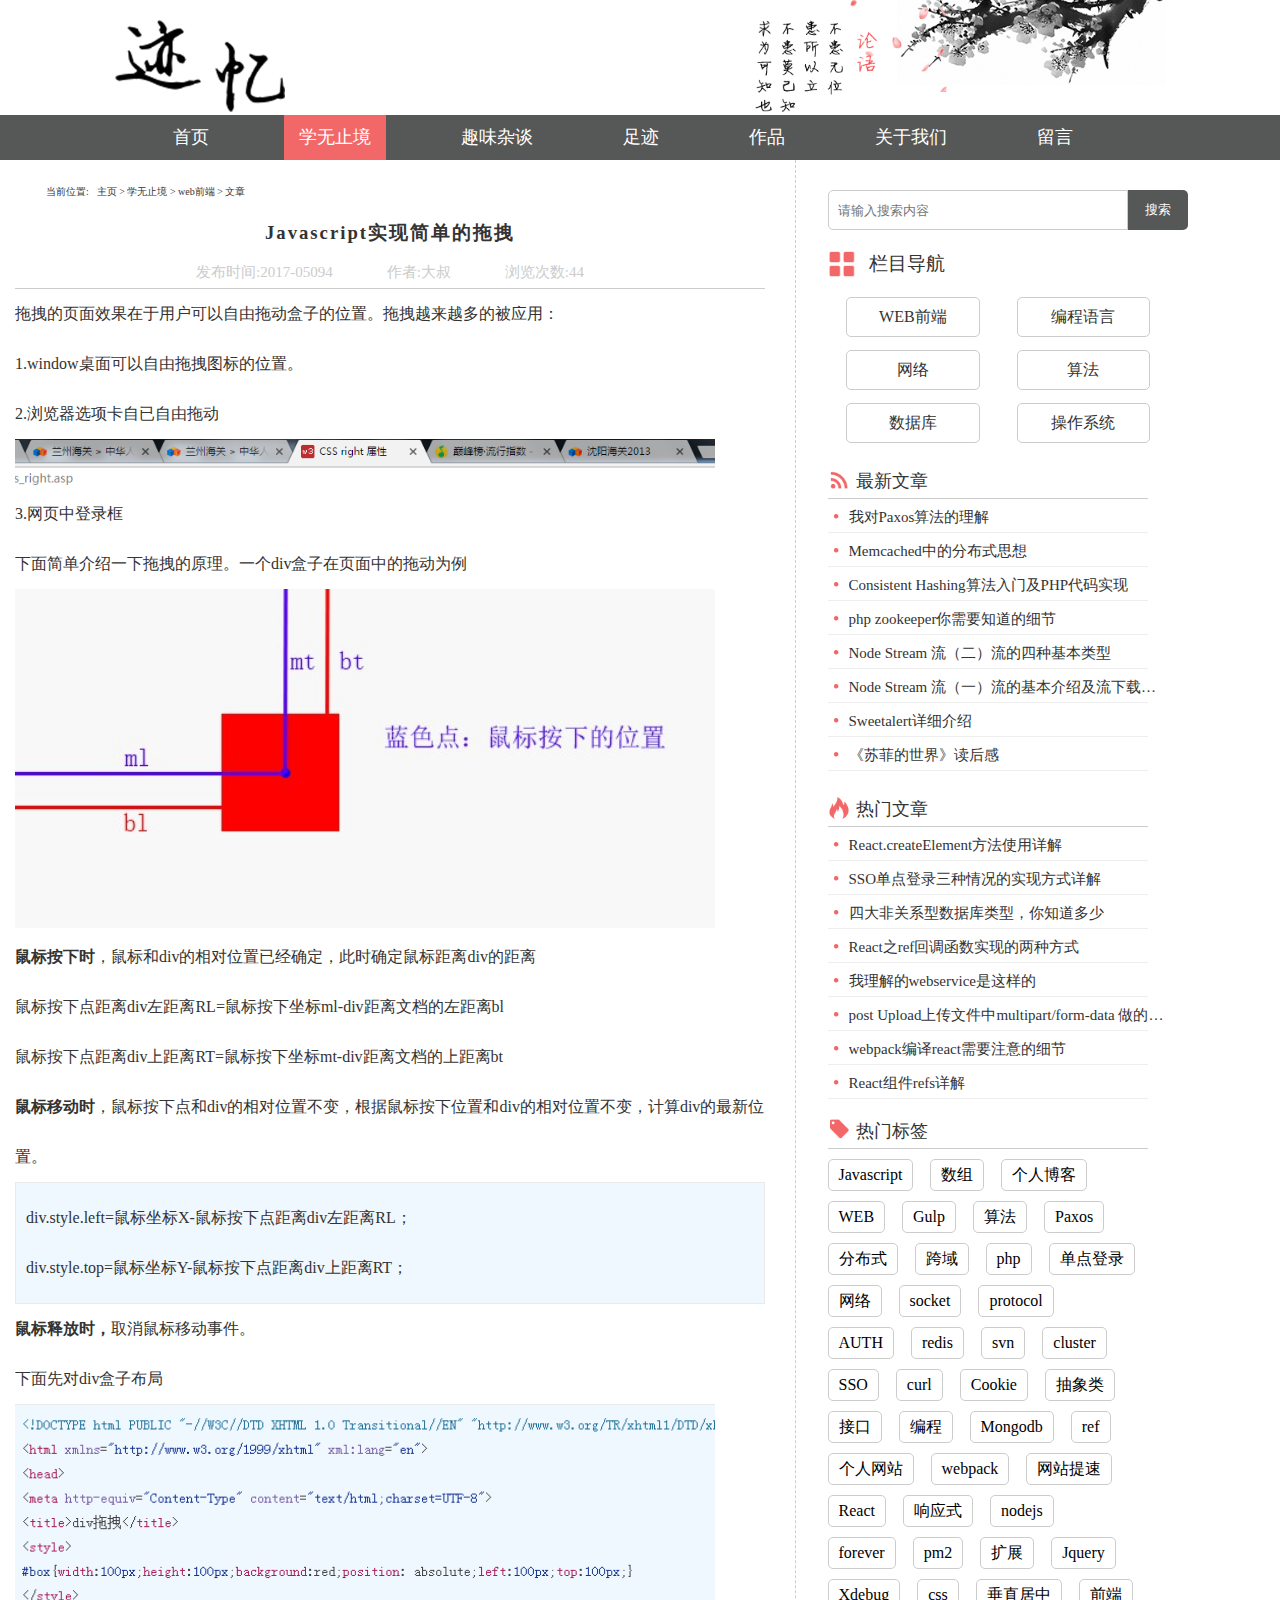
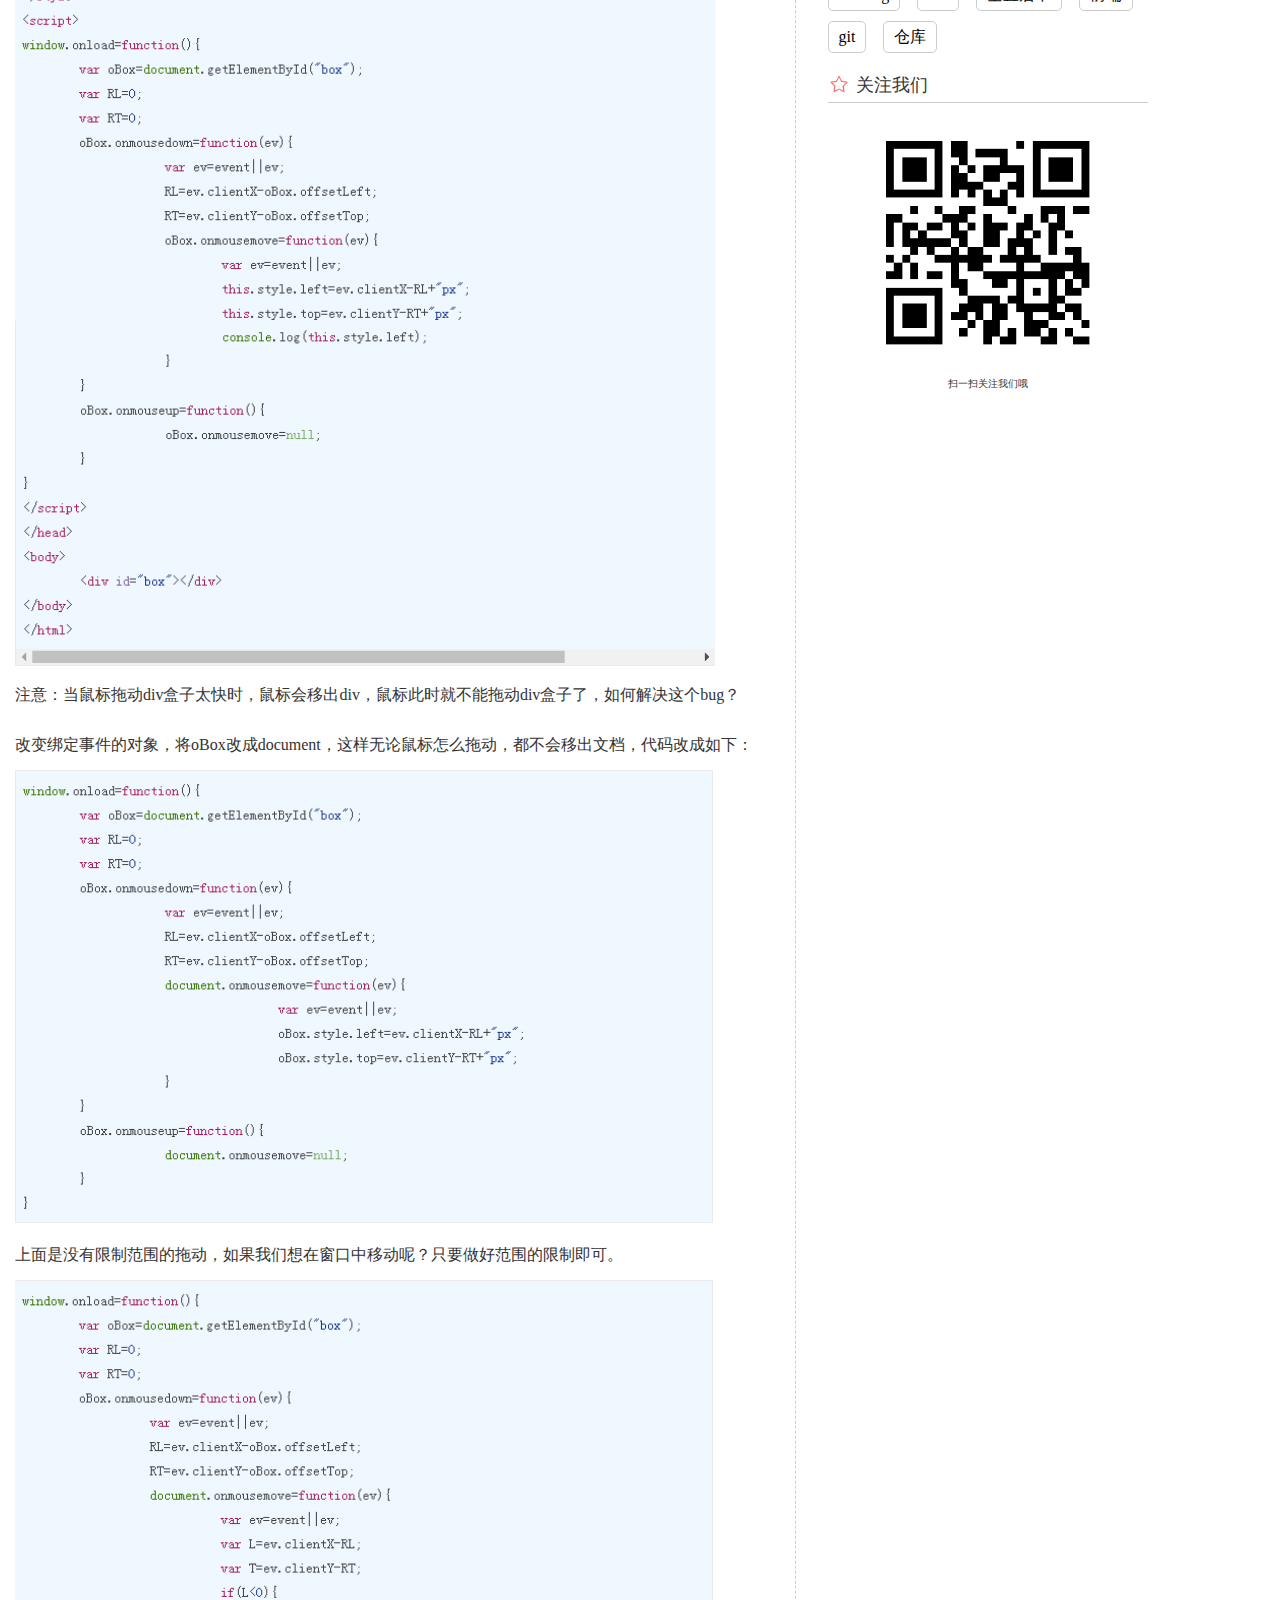
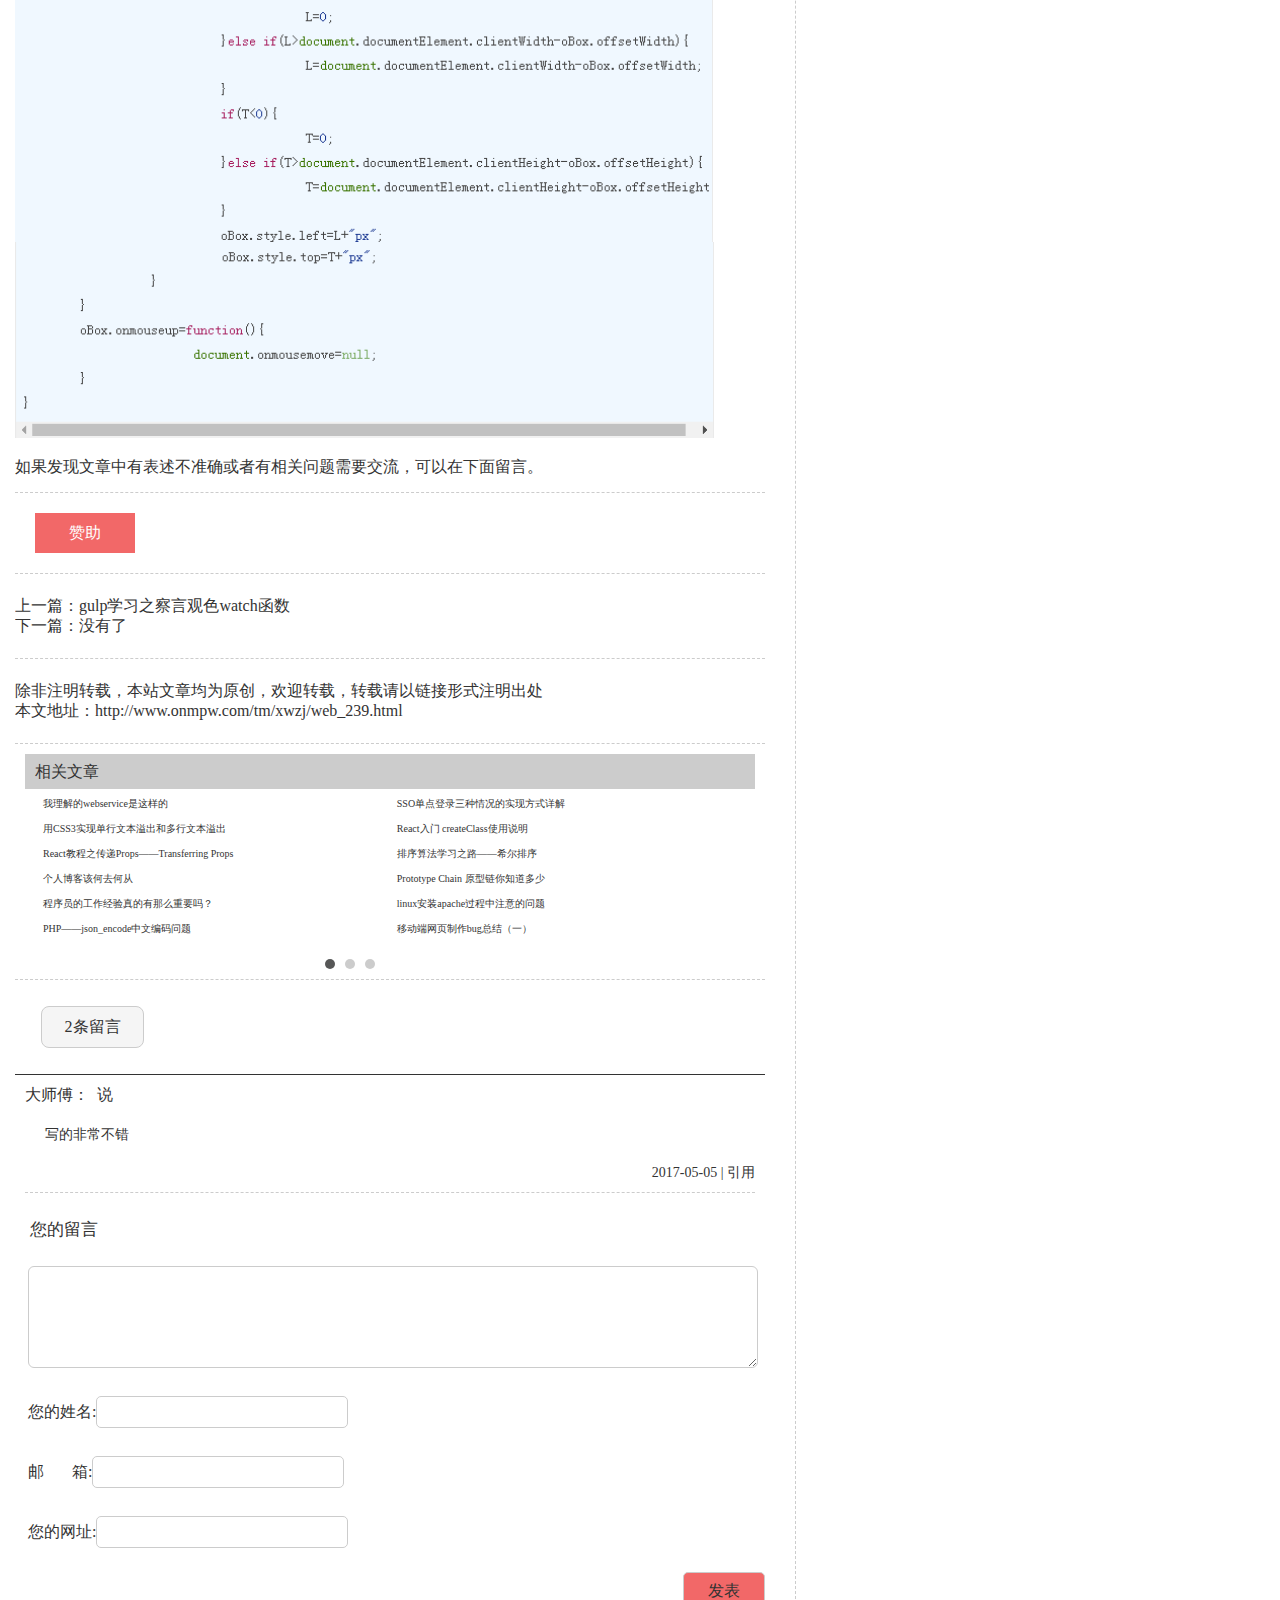
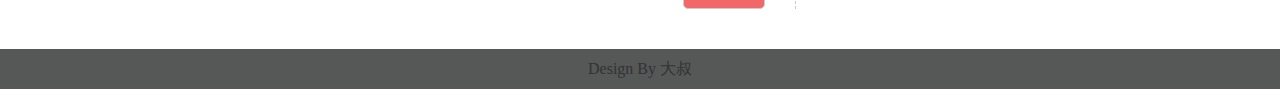
<file: view/xwzj/art_details.html>
<!doctype html>
<html>
<head>
    <meta charset="utf-8">
    <title>javascript实现简单的拖拽</title>
    <link rel="stylesheet"  href="../../common/css/style.css">
    <link rel="stylesheet"  href="../../common/css/xgwz.css">
    <link rel="stylesheet"  href="../../common/css/index.css">
    <link rel="stylesheet"  href="../../common/css/art-details.css">
</head>
<body>
<header>
    <div class="logo-area">
        <span class="pull-left"><img src="../../common/img/logo.png"></span>
        <span class="img-pic02"><img src="../../common/img/pic-02.png"></span>
    </div>
</header>
<nav id="all-nav">
    <ul>
        <li><a href="../../index.html">首页</a></li>
        <li><a style="background: #f26868" href="../../view/xwzj/xwzj.html">学无止境</a></li>
        <li><a href="../../view/qwzt/qwzt.html">趣味杂谈</a></li>
        <li><a href="../../view/zj/zj.html">足迹</a></li>
        <li><a href="../../view/zp/zp.html">作品</a></li>
        <li><a href="../../view/gywm/gywm.html">关于我们</a></li>
        <li><a href="../../view/ly/ly.html">留言</a></li>
    </ul>
</nav>
<section class="article-section">
    <div class="article-aer">
        <div class="article-title">
            <span>当前位置:</span>&nbsp;&nbsp;<span>主页&nbsp;>&nbsp;学无止境&nbsp;>&nbsp;web前端&nbsp;>&nbsp;文章</span>
        </div>
        <div class="art-details">
            <h3>Javascript实现简单的拖拽</h3>
            <div class="author-detail">
                <span class="fb-date">发布时间:2017-05094</span>
                <span class="fb-name">作者:大叔</span>
                <span class="fb-times">浏览次数:44</span>
            </div>
            <div class="details">
                <p>拖拽的页面效果在于用户可以自由拖动盒子的位置。拖拽越来越多的被应用：</p>
                <p>1.window桌面可以自由拖拽图标的位置。</p>
                <p>2.浏览器选项卡自已自由拖动</p>
                <img src="../../common/img/2-1F50420535Y43.png">
                <p>3.网页中登录框</p>
                <p>下面简单介绍一下拖拽的原理。一个div盒子在页面中的拖动为例</p>
                <img src="../../common/img/2-1F50420545B36.jpg">
                <p><strong>鼠标按下时</strong>，鼠标和div的相对位置已经确定，此时确定鼠标距离div的距离</p>
                <p>鼠标按下点距离div左距离RL=鼠标按下坐标ml-div距离文档的左距离bl</p>
                <p>鼠标按下点距离div上距离RT=鼠标按下坐标mt-div距离文档的上距离bt</p>
                <p><strong>鼠标移动时</strong>，鼠标按下点和div的相对位置不变，根据鼠标按下位置和div的相对位置不变，计算div的最新位置。</p>
                <p class="dm-code">
                    div.style.left=鼠标坐标X-鼠标按下点距离div左距离RL；
                    <br/>
                    div.style.top=鼠标坐标Y-鼠标按下点距离div上距离RT；
                </p>
                <p><strong>鼠标释放时，</strong>取消鼠标移动事件。</p>
                <p>下面先对div盒子布局</p>
                <img src="../../common/img/111.png">
                <img style="margin-top: -9px;" src="../../common/img/112.png">
                <p>注意：当鼠标拖动div盒子太快时，鼠标会移出div，鼠标此时就不能拖动div盒子了，如何解决这个bug？
                <p>改变绑定事件的对象，将oBox改成document，这样无论鼠标怎么拖动，都不会移出文档，代码改成如下：</p>
                <img src="../../common/img/113.png">
                <p>上面是没有限制范围的拖动，如果我们想在窗口中移动呢？只要做好范围的限制即可。</p>
                <img src="../../common/img/115.png">
                <img style="margin-top: -9px;" src="../../common/img/116.png">
                <p>如果发现文章中有表述不准确或者有相关问题需要交流，可以在下面留言。</p>
                <div class="zz-div">
                    <span class="zanzhu">赞助</span>
                </div>
                <div class="ll-div">
                    <p>上一篇：gulp学习之察言观色watch函数</p>
                    <p>下一篇：没有了</p>
                </div>
                <div class="ll-div">
                    <p>除非注明转载，本站文章均为原创，欢迎转载，转载请以链接形式注明出处</p>
                    <p>本文地址：http://www.onmpw.com/tm/xwzj/web_239.html</p>
                </div>
            </div>
            <div class="xgwz">
                <div class="xgwz-title">相关文章</div>
                <ul class="ar-ul">
                    <li><a>我理解的webservice是这样的</a></li>
                    <li><a>SSO单点登录三种情况的实现方式详解</a></li>
                    <li><a>用CSS3实现单行文本溢出和多行文本溢出</a></li>
                    <li><a>React入门 createClass使用说明</a></li>
                    <li><a>React教程之传递Props——Transferring Props</a></li>
                    <li><a>排序算法学习之路——希尔排序</a></li>
                    <li><a>个人博客该何去何从</a></li>
                    <li><a>Prototype Chain 原型链你知道多少</a></li>
                    <li><a>程序员的工作经验真的有那么重要吗？</a></li>
                    <li><a>linux安装apache过程中注意的问题</a></li>
                    <li><a>PHP——json_encode中文编码问题</a></li>
                    <li><a>移动端网页制作bug总结（一）</a></li>
                </ul>
                <ul class="point-ul">
                    <li style="background: #565757" data-cuttrent="1" data-idx="0"></li>
                    <li data-cuttrent="0" data-idx="1"></li>
                    <li data-cuttrent="0" data-idx="2"></li>
                </ul>
            </div>
            <div class="ly-div">2条留言</div>
            <div class="ly-area">
                <div class="pl-detail">
                    <div class="pl-title">大师傅：&nbsp;&nbsp;说</div>
                    <p class="pl-content">写的非常不错</p>
                    <p class="pl-date">2017-05-05 |	引用</p>
                </div>
            </div>
            <div class="fbly">
                <p>您的留言</p>
                <textarea></textarea>
                <form>
                    <label for="name">您的姓名:</label><input type="text" id="name"><br/>
                    <label for="mail">邮&nbsp;&nbsp;&nbsp;&nbsp;&nbsp;&nbsp;&nbsp;箱:</label><input type="text" id="mail"><br/>
                    <label for="wz">您的网址:</label><input type="text" id="wz">
                </form>
                <div class="bfbtn">发表</div>
            </div>
        </div>
    </div>
    <div class="fl">
        <div class="search">
            <input type="text" placeholder="请输入搜索内容" class="search-input"><input type="button" class="search-btn" value="搜索">
        </div>
        <div class="nav-xwzj">
            <div class="nav-title">
                <img class="pull-left" src="../../common/img/lm.png">
                <span>栏目导航</span>
            </div>
            <ul>
                <li><a>WEB前端</a></li>
                <li><a>编程语言</a></li>
                <li><a>网络</a></li>
                <li><a>算法</a></li>
                <li><a>数据库</a></li>
                <li><a>操作系统</a></li>
            </ul>
        </div>
        <div class="hot-art" style="float: none;margin-top: 46px;">
            <h2 class="fonth2">
                <img class="zanIcon" src="../../common/img/new.png">
                <span>最新文章</span>
            </h2>
            <ul class="art-ul">
                <li><a href="#">我对Paxos算法的理解</a></li>
                <li><a href="#">Memcached中的分布式思想</a></li>
                <li><a href="#">Consistent Hashing算法入门及PHP代码实现</a></li>
                <li><a href="#">php zookeeper你需要知道的细节</a></li>
                <li><a href="#">Node Stream 流（二）流的四种基本类型</a></li>
                <li><a href="#">Node Stream 流（一）流的基本介绍及流下载文件</a></li>
                <li><a href="#">Sweetalert详细介绍</a></li>
                <li><a href="#">《苏菲的世界》读后感</a></li>
            </ul>
        </div>
        <div class="suggest-art" style="margin-top: 26px;">
            <h2 class="fonth2">
                <img class="zanIcon" src="../../common/img/hot.png">
                <span>热门文章</span>
            </h2>
            <ul class="art-ul">
                <li><a href="#">React.createElement方法使用详解</a></li>
                <li><a href="#">SSO单点登录三种情况的实现方式详解</a></li>
                <li><a href="#">四大非关系型数据库类型，你知道多少</a></li>
                <li><a href="#">React之ref回调函数实现的两种方式</a></li>
                <li><a href="#">我理解的webservice是这样的</a></li>
                <li><a href="#">post Upload上传文件中multipart/form-data 做的那些事</a></li>
                <li><a href="#">webpack编译react需要注意的细节</a></li>
                <li><a href="#">React组件refs详解</a></li>
            </ul>
            <h2 class="fonth2" style="margin-top: 20px">
                <img class="zanIcon" src="../../common/img/bq.png">
                <span>热门标签</span>
            </h2>
            <div class="tag">
                <a href="#">Javascript</a>
                <a href="#">数组</a>
                <a href="#">个人博客</a>
                <a href="#">WEB</a>
                <a href="#">Gulp</a>
                <a href="#">算法</a>
                <a href="#">Paxos</a>
                <a href="#">分布式</a>
                <a href="#">跨域</a>
                <a href="#">php</a>
                <a href="#">单点登录</a>
                <a href="#">网络</a>
                <a href="#">socket</a>
                <a href="#">protocol</a>
                <a href="#">AUTH</a>
                <a href="#">redis</a>
                <a href="#">svn</a>
                <a href="#">cluster</a>
                <a href="#">SSO</a>
                <a href="#">curl</a>
                <a href="#">Cookie</a>
                <a href="#">抽象类</a>
                <a href="#">接口</a>
                <a href="#">编程</a>
                <a href="#">Mongodb</a>
                <a href="#">ref</a>
                <a href="#">个人网站</a>
                <a href="#">webpack</a>
                <a href="#">网站提速</a>
                <a href="#">React</a>
                <a href="#">响应式</a>
                <a href="#">nodejs</a>
                <a href="#">forever</a>
                <a href="#">pm2</a>
                <a href="#">扩展</a>
                <a href="#">Jquery</a>
                <a href="#">Xdebug</a>
                <a href="#">css</a>
                <a href="#">垂直居中</a>
                <a href="#">前端</a>
                <a href="#">git</a>
                <a href="#">仓库</a>
            </div>

            <h2 class="fonth2" style="margin-top: 20px">
                <img class="zanIcon" src="../../common/img/start.png">
                <span>关注我们</span>
            </h2>
            <div class="erweima">
                <img src="../../common/img/1494227563.png">
                <p>扫一扫关注我们哦</p>
            </div>
        </div>
    </div>
</section>
<footer>Design By 大叔 </footer>
</body>
<script type='text/javascript' src='../../compents/jquery/jquery-1.12.1.min.js' charset='utf-8'></script>
<script type='text/javascript' src='../../common/js/nav.js' charset='utf-8'></script>
<script type='text/javascript' src='../../common/js/art-detail.js' charset='utf-8'></script>
</html>
</file>
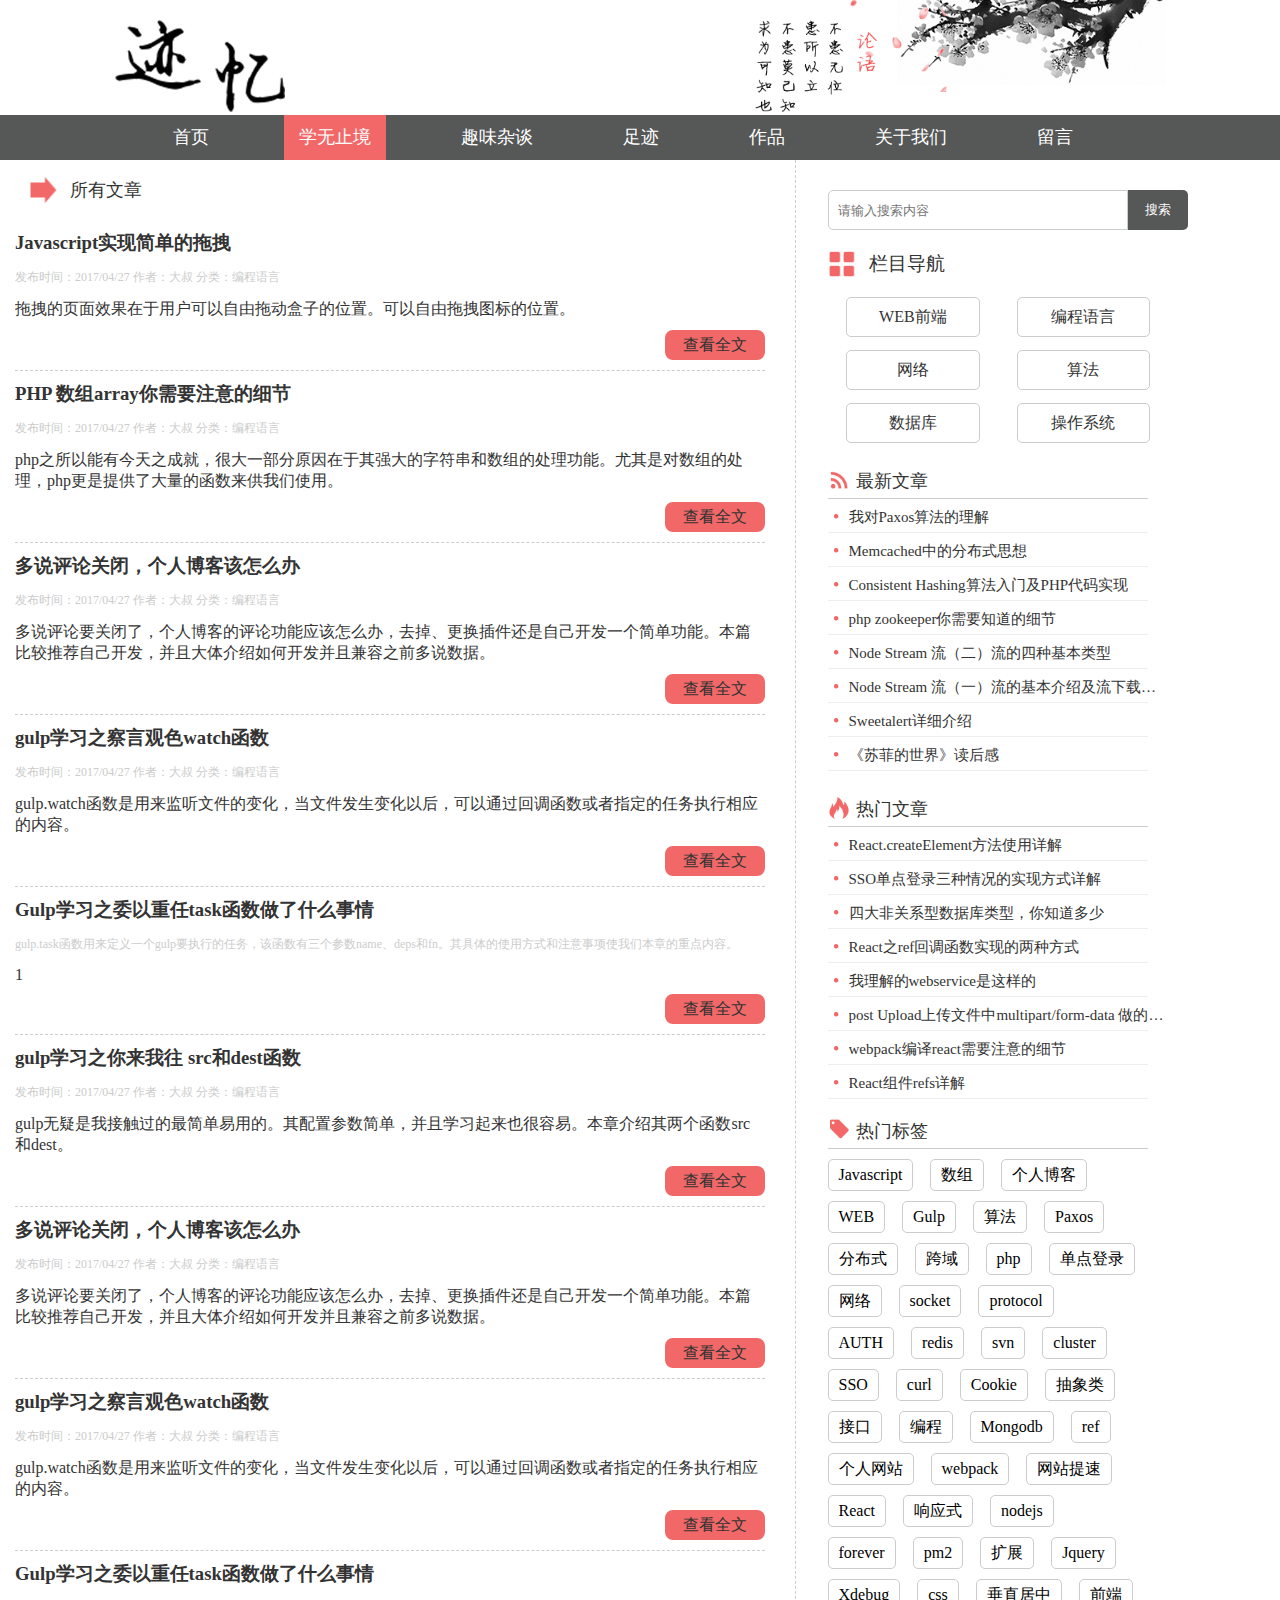
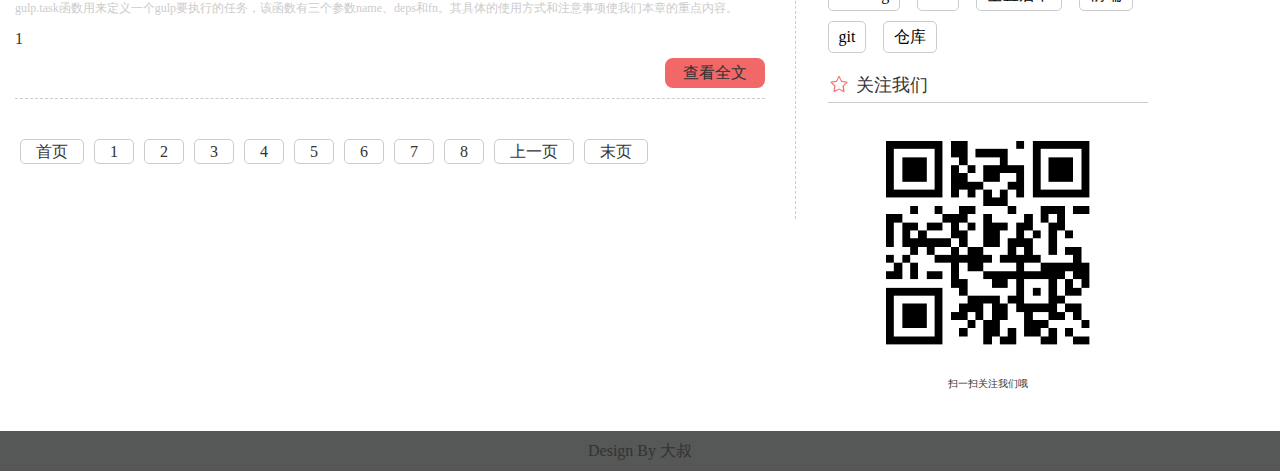
<file: view/xwzj/xwzj.html>
<!doctype html>
<html>
<head>
    <meta charset="utf-8">
    <title>学无止境</title>
    <link rel="stylesheet"  href="../../common/css/style.css">
    <link rel="stylesheet"  href="../../common/css/xgwz.css">
    <link rel="stylesheet"  href="../../common/css/index.css">

</head>
<body>
<header>
    <div class="logo-area">
        <span class="pull-left"><img src="../../common/img/logo.png"></span>
        <span class="img-pic02"><img src="../../common/img/pic-02.png"></span>
    </div>
</header>
<nav id="all-nav">
    <ul>
        <li><a href="../../index.html">首页</a></li>
        <li><a style="background: #f26868" href="../../view/xwzj/xwzj.html">学无止境</a></li>
        <li><a href="../../view/qwzt/qwzt.html">趣味杂谈</a></li>
        <li><a href="../../view/zj/zj.html">足迹</a></li>
        <li><a href="../../view/zp/zp.html">作品</a></li>
        <li><a href="../../view/gywm/gywm.html">关于我们</a></li>
        <li><a href="../../view/ly/ly.html">留言</a></li>
    </ul>
</nav>
<section class="article-section">
    <div class="article-aer">
        <div class="article-title">
            <img src="../../common/img/jt.png">
            <span>所有文章</span>
        </div>
        <div id="article">
            <div class="art-model">
                <h3><a href="../../view/xwzj/art_details.html" target="_blank">Javascript实现简单的拖拽</a></h3>
                <p class="author-info">发布时间：2017/04/27 作者：大叔 分类：编程语言</p>
                <dl>
                    <dd>
                        <p>拖拽的页面效果在于用户可以自由拖动盒子的位置。可以自由拖拽图标的位置。</p>
                    </dd>
                    <div><a class="lookArticle-a" href="../../view/xwzj/art_details.html">查看全文</a></div>
                </dl>
            </div>
            <div class="art-model">
                <h3><a href="../../view/xwzj/art_details.html" target="_blank">PHP 数组array你需要注意的细节</a></h3>
                <p class="author-info">发布时间：2017/04/27 作者：大叔 分类：编程语言</p>
                <dl>
                    <dd>
                        <p>php之所以能有今天之成就，很大一部分原因在于其强大的字符串和数组的处理功能。尤其是对数组的处理，php更是提供了大量的函数来供我们使用。</p>
                    </dd>
                    <div><a class="lookArticle-a" href="../../view/xwzj/art_details.html">查看全文</a></div>
                </dl>
            </div>
            <div class="art-model">
                <h3><a href="../../view/xwzj/art_details.html" target="_blank">多说评论关闭，个人博客该怎么办</a></h3>
                <p class="author-info">发布时间：2017/04/27 作者：大叔 分类：编程语言</p>
                <dl>
                    <dd>
                        <p>多说评论要关闭了，个人博客的评论功能应该怎么办，去掉、更换插件还是自己开发一个简单功能。本篇比较推荐自己开发，并且大体介绍如何开发并且兼容之前多说数据。</p>
                    </dd>
                    <div><a class="lookArticle-a" href="../../view/xwzj/art_details.html">查看全文</a></div>
                </dl>
            </div>
            <div class="art-model">
                <h3><a href="../../view/xwzj/art_details.html" target="_blank">gulp学习之察言观色watch函数</a></h3>
                <p class="author-info">发布时间：2017/04/27 作者：大叔 分类：编程语言</p>
                <dl>
                    <dd>
                        <p>gulp.watch函数是用来监听文件的变化，当文件发生变化以后，可以通过回调函数或者指定的任务执行相应的内容。</p>
                    </dd>
                    <div><a class="lookArticle-a" href="../../view/xwzj/art_details.html">查看全文</a></div>
                </dl>
            </div>
            <div class="art-model">
                <h3><a href="../../view/xwzj/art_details.html" target="_blank">Gulp学习之委以重任task函数做了什么事情</a></h3>
                <p class="author-info">gulp.task函数用来定义一个gulp要执行的任务，该函数有三个参数name、deps和fn。其具体的使用方式和注意事项使我们本章的重点内容。</p>
                <dl>
                    <dd>
                        <p>1</p>
                    </dd>
                    <div><a class="lookArticle-a" href="../../view/xwzj/art_details.html">查看全文</a></div>
                </dl>
            </div>
            <div class="art-model">
                <h3><a href="../../view/xwzj/art_details.html" target="_blank">gulp学习之你来我往 src和dest函数</a></h3>
                <p class="author-info">发布时间：2017/04/27 作者：大叔 分类：编程语言</p>
                <dl>
                    <dd>
                        <!--<img src="common/img/1494227563.png">-->
                        <span>gulp无疑是我接触过的最简单易用的。其配置参数简单，并且学习起来也很容易。本章介绍其两个函数src和dest。</span>
                    </dd>
                    <div><a class="lookArticle-a" href="../../view/xwzj/art_details.html">查看全文</a></div>
                </dl>
            </div>
            <div class="art-model">
                <h3><a href="../../view/xwzj/art_details.html" target="_blank">多说评论关闭，个人博客该怎么办</a></h3>
                <p class="author-info">发布时间：2017/04/27 作者：大叔 分类：编程语言</p>
                <dl>
                    <dd>
                        <p>多说评论要关闭了，个人博客的评论功能应该怎么办，去掉、更换插件还是自己开发一个简单功能。本篇比较推荐自己开发，并且大体介绍如何开发并且兼容之前多说数据。</p>
                    </dd>
                    <div><a class="lookArticle-a" href="../../view/xwzj/art_details.html">查看全文</a></div>
                </dl>
            </div>
            <div class="art-model">
                <h3><a href="../../view/xwzj/art_details.html" target="_blank">gulp学习之察言观色watch函数</a></h3>
                <p class="author-info">发布时间：2017/04/27 作者：大叔 分类：编程语言</p>
                <dl>
                    <dd>
                        <p>gulp.watch函数是用来监听文件的变化，当文件发生变化以后，可以通过回调函数或者指定的任务执行相应的内容。</p>
                    </dd>
                    <div><a class="lookArticle-a" href="../../view/xwzj/art_details.html">查看全文</a></div>
                </dl>
            </div>
            <div class="art-model">
                <h3><a href="../../view/xwzj/art_details.html" target="_blank">Gulp学习之委以重任task函数做了什么事情</a></h3>
                <p class="author-info">gulp.task函数用来定义一个gulp要执行的任务，该函数有三个参数name、deps和fn。其具体的使用方式和注意事项使我们本章的重点内容。</p>
                <dl>
                    <dd>
                        <p>1</p>
                    </dd>
                    <div><a class="lookArticle-a" href="../../view/xwzj/art_details.html">查看全文</a></div>
                </dl>
            </div>
        </div>
        <ul class="pages">
            <li><a>首页</a></li>
            <li><a>1</a></li>
            <li><a>2</a></li>
            <li><a>3</a></li>
            <li><a>4</a></li>
            <li><a>5</a></li>
            <li><a>6</a></li>
            <li><a>7</a></li>
            <li><a>8</a></li>
            <li><a>上一页</a></li>
            <li><a>末页</a></li>
        </ul>
    </div>
    <div class="fl">
        <div class="search">
            <input type="text" placeholder="请输入搜索内容" class="search-input"><input type="button" class="search-btn" value="搜索">
        </div>
        <div class="nav-xwzj">
            <div class="nav-title">
                <img class="pull-left" src="../../common/img/lm.png">
                <span>栏目导航</span>
            </div>
            <ul>
                <li><a>WEB前端</a></li>
                <li><a>编程语言</a></li>
                <li><a>网络</a></li>
                <li><a>算法</a></li>
                <li><a>数据库</a></li>
                <li><a>操作系统</a></li>
            </ul>
        </div>
        <div class="hot-art" style="float: none;margin-top: 46px;">
            <h2 class="fonth2">
                <img class="zanIcon" src="../../common/img/new.png">
                <span>最新文章</span>
            </h2>
            <ul class="art-ul">
                <li><a href="../../view/xwzj/art_details.html">我对Paxos算法的理解</a></li>
                <li><a href="../../view/xwzj/art_details.html">Memcached中的分布式思想</a></li>
                <li><a href="../../view/xwzj/art_details.html">Consistent Hashing算法入门及PHP代码实现</a></li>
                <li><a href="../../view/xwzj/art_details.html">php zookeeper你需要知道的细节</a></li>
                <li><a href="../../view/xwzj/art_details.html">Node Stream 流（二）流的四种基本类型</a></li>
                <li><a href="../../view/xwzj/art_details.html">Node Stream 流（一）流的基本介绍及流下载文件</a></li>
                <li><a href="../../view/xwzj/art_details.html">Sweetalert详细介绍</a></li>
                <li><a href="../../view/xwzj/art_details.html">《苏菲的世界》读后感</a></li>
            </ul>
        </div>
        <div class="suggest-art" style="margin-top: 26px;">
            <h2 class="fonth2">
                <img class="zanIcon" src="../../common/img/hot.png">
                <span>热门文章</span>
            </h2>
            <ul class="art-ul">
                <li><a href="../../view/xwzj/art_details.html">React.createElement方法使用详解</a></li>
                <li><a href="../../view/xwzj/art_details.html">SSO单点登录三种情况的实现方式详解</a></li>
                <li><a href="../../view/xwzj/art_details.html">四大非关系型数据库类型，你知道多少</a></li>
                <li><a href="../../view/xwzj/art_details.html">React之ref回调函数实现的两种方式</a></li>
                <li><a href="../../view/xwzj/art_details.html">我理解的webservice是这样的</a></li>
                <li><a href="../../view/xwzj/art_details.html">post Upload上传文件中multipart/form-data 做的那些事</a></li>
                <li><a href="../../view/xwzj/art_details.html">webpack编译react需要注意的细节</a></li>
                <li><a href="../../view/xwzj/art_details.html">React组件refs详解</a></li>
            </ul>
            <h2 class="fonth2" style="margin-top: 20px">
                <img class="zanIcon" src="../../common/img/bq.png">
                <span>热门标签</span>
            </h2>
            <div class="tag">
                <a href="../../view/xwzj/art_details.html">Javascript</a>
                <a href="../../view/xwzj/art_details.html">数组</a>
                <a href="../../view/xwzj/art_details.html">个人博客</a>
                <a href="../../view/xwzj/art_details.html">WEB</a>
                <a href="../../view/xwzj/art_details.html">Gulp</a>
                <a href="../../view/xwzj/art_details.html">算法</a>
                <a href="../../view/xwzj/art_details.html">Paxos</a>
                <a href="../../view/xwzj/art_details.html">分布式</a>
                <a href="../../view/xwzj/art_details.html">跨域</a>
                <a href="../../view/xwzj/art_details.html">php</a>
                <a href="../../view/xwzj/art_details.html">单点登录</a>
                <a href="../../view/xwzj/art_details.html">网络</a>
                <a href="../../view/xwzj/art_details.html">socket</a>
                <a href="../../view/xwzj/art_details.html">protocol</a>
                <a href="../../view/xwzj/art_details.html">AUTH</a>
                <a href="../../view/xwzj/art_details.html">redis</a>
                <a href="../../view/xwzj/art_details.html">svn</a>
                <a href="../../view/xwzj/art_details.html">cluster</a>
                <a href="../../view/xwzj/art_details.html">SSO</a>
                <a href="../../view/xwzj/art_details.html">curl</a>
                <a href="../../view/xwzj/art_details.html">Cookie</a>
                <a href="../../view/xwzj/art_details.html">抽象类</a>
                <a href="../../view/xwzj/art_details.html">接口</a>
                <a href="../../view/xwzj/art_details.html">编程</a>
                <a href="../../view/xwzj/art_details.html">Mongodb</a>
                <a href="../../view/xwzj/art_details.html">ref</a>
                <a href="../../view/xwzj/art_details.html">个人网站</a>
                <a href="../../view/xwzj/art_details.html">webpack</a>
                <a href="../../view/xwzj/art_details.html">网站提速</a>
                <a href="../../view/xwzj/art_details.html">React</a>
                <a href="../../view/xwzj/art_details.html">响应式</a>
                <a href="../../view/xwzj/art_details.html">nodejs</a>
                <a href="../../view/xwzj/art_details.html">forever</a>
                <a href="../../view/xwzj/art_details.html">pm2</a>
                <a href="../../view/xwzj/art_details.html">扩展</a>
                <a href="../../view/xwzj/art_details.html">Jquery</a>
                <a href="../../view/xwzj/art_details.html">Xdebug</a>
                <a href="../../view/xwzj/art_details.html">css</a>
                <a href="../../view/xwzj/art_details.html">垂直居中</a>
                <a href="../../view/xwzj/art_details.html">前端</a>
                <a href="../../view/xwzj/art_details.html">git</a>
                <a href="../../view/xwzj/art_details.html">仓库</a>
            </div>

            <h2 class="fonth2" style="margin-top: 20px">
                <img class="zanIcon" src="../../common/img/start.png">
                <span>关注我们</span>
            </h2>
            <div class="erweima">
                <img src="../../common/img/1494227563.png">
                <p>扫一扫关注我们哦</p>
            </div>
        </div>
    </div>
</section>
<footer>Design By 大叔 </footer>
</body>
<script type='text/javascript' src='../../compents/jquery/jquery-1.12.1.min.js' charset='utf-8'></script>
<script type='text/javascript' src='../../common/js/nav.js' charset='utf-8'></script>
<script type='text/javascript' src='../../common/js/xwzj.js' charset='utf-8'></script>
</html>
</file>
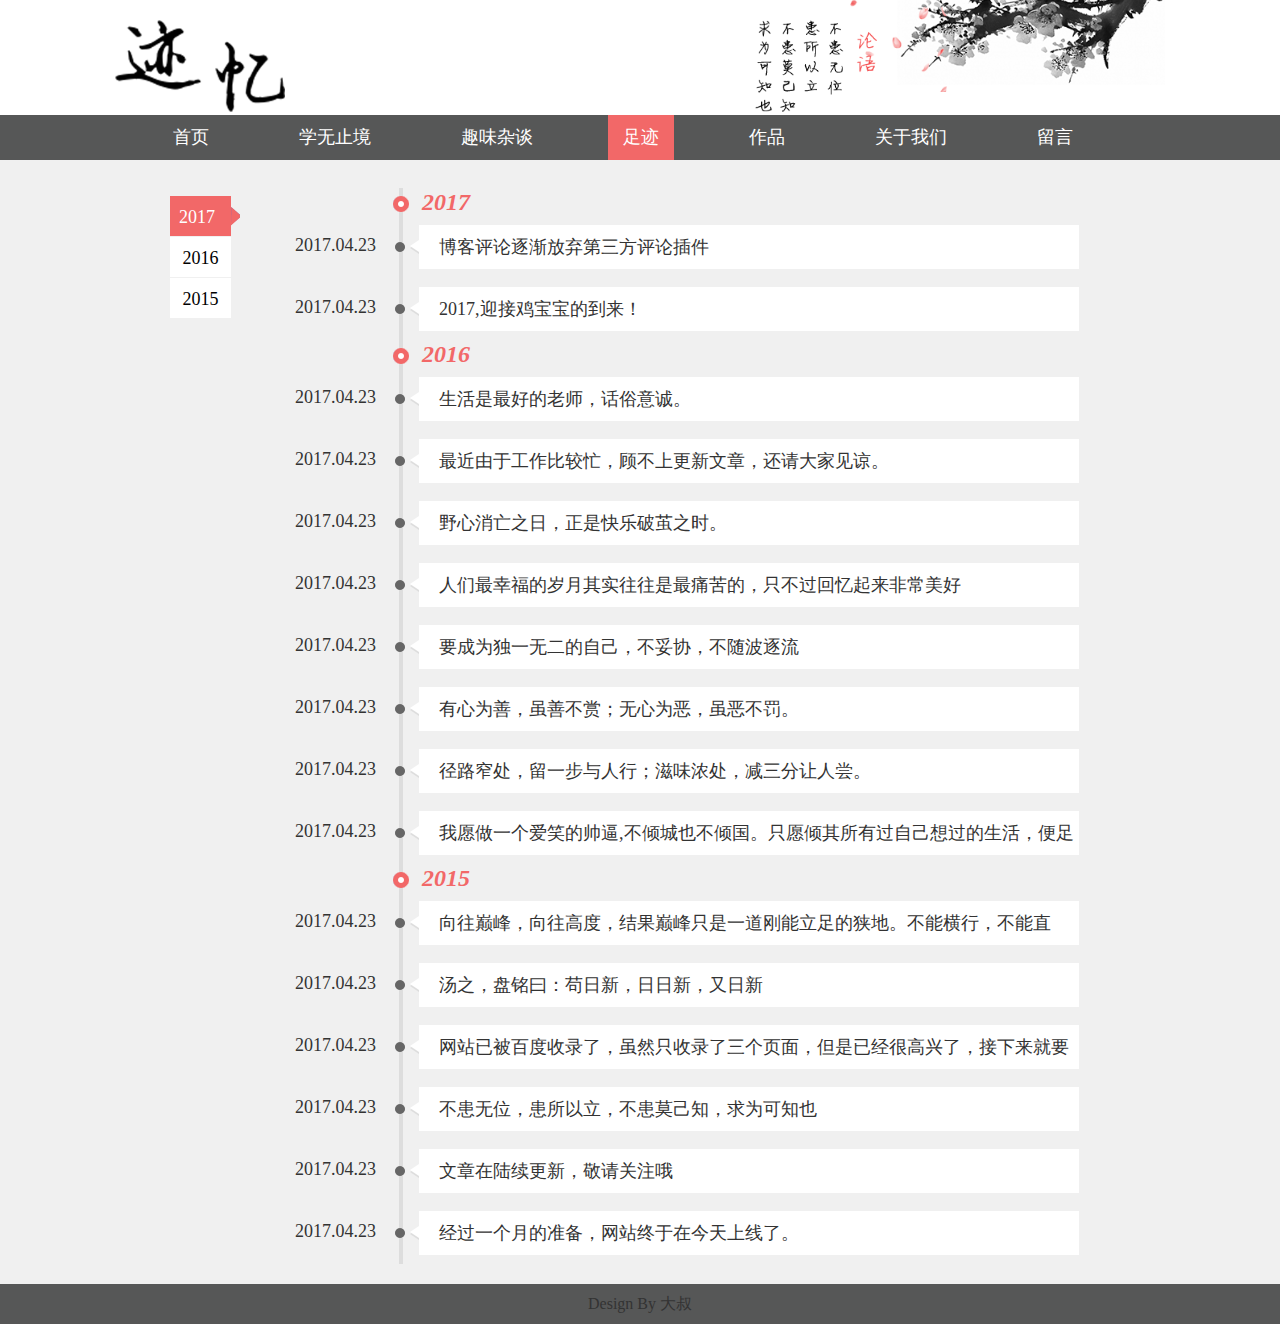
<file: view/zj/zj.html>
<!doctype html>
<html>
<head>
    <meta charset="utf-8">
    <title>足迹</title>
    <link rel="stylesheet"  href="../../common/css/style.css">
    <link rel="stylesheet"  href="../../common/css/zj.css">
</head>
<body>
<header>
    <div class="logo-area">
        <span class="pull-left"><img src="../../common/img/logo.png"></span>
        <span class="img-pic02"><img src="../../common/img/pic-02.png"></span>
    </div>
</header>
<nav id="all-nav">
    <ul>
        <li><a data-width="65" data-left="30" href="../../index.html" >首页</a></li>
        <li><a data-width="114" data-left="152" href="../../view/xwzj/xwzj.html">学无止境</a></li>
        <li><a data-width="114" data-left="312" href="../../view/qwzt/qwzt.html">趣味杂谈</a></li>
        <li><a data-width="65" data-left="480" href="../../view/zj/zj.html" style="background: #f26868">足迹</a></li>
        <li><a data-width="65" data-left="606" href="../../view/zp/zp.html">作品</a></li>
        <li><a data-width="114" data-left="725" href="../../view/gywm/gywm.html">关于我们</a></li>
        <li><a data-width="65" data-left="895" href="../../view/ly/ly.html">留言</a></li>
    </ul>
</nav>
<section class="zj-box">
    <div class="zui-box">
        <ul class="zj-year">
            <li class="current">2017</li>
            <li class="zj-year-li">2016</li>
            <li class="zj-year-li">2015</li>
        </ul>
        <ul class="zj-detail">
            <div class="area2017 areaNot2016 areaNot2015">
                <h3>2017</h3>
                <li>
                    <span>2017.04.23</span>
                    <p><span>博客评论逐渐放弃第三方评论插件</span></p>
                </li>
                <li>
                    <span>2017.04.23</span>
                    <p><span>2017,迎接鸡宝宝的到来！</span></p>
                </li>
            </div>
            <div class="area2017 area2016 areaNot2015">
                <h3>2016</h3>
                <li>
                    <span>2017.04.23</span>
                    <p><span>生活是最好的老师，话俗意诚。</span></p>
                </li>
                <li>
                    <span>2017.04.23</span>
                    <p><span>最近由于工作比较忙，顾不上更新文章，还请大家见谅。</span></p>
                </li>
                <li>
                    <span>2017.04.23</span>
                    <p><span>野心消亡之日，正是快乐破茧之时。</span></p>
                </li>
                <li>
                    <span>2017.04.23</span>
                    <p><span>人们最幸福的岁月其实往往是最痛苦的，只不过回忆起来非常美好</span></p>
                </li>
                <li>
                    <span>2017.04.23</span>
                    <p><span>要成为独一无二的自己，不妥协，不随波逐流</span></p>
                </li>
                <li>
                    <span>2017.04.23</span>
                    <p><span>有心为善，虽善不赏；无心为恶，虽恶不罚。</span></p>
                </li>
                <li>
                    <span>2017.04.23</span>
                    <p><span>径路窄处，留一步与人行；滋味浓处，减三分让人尝。</span></p>
                </li>
                <li>
                    <span>2017.04.23</span>
                    <p><span>我愿做一个爱笑的帅逼,不倾城也不倾国。只愿倾其所有过自己想过的生活，便足以。</span></p>
                </li>
            </div>
            <div class="area2017 area2015 areaNot2016">
                <h3>2015</h3>
                <li>
                    <span>2017.04.23</span>
                    <p><span>向往巅峰，向往高度，结果巅峰只是一道刚能立足的狭地。不能横行，不能直走，只享一时俯视之乐，怎可长久驻足安坐?</span></p>
                </li>
                <li>
                    <span>2017.04.23</span>
                    <p><span>汤之，盘铭曰：苟日新，日日新，又日新</span></p>
                </li>
                <li>
                    <span>2017.04.23</span>
                    <p><span>网站已被百度收录了，虽然只收录了三个页面，但是已经很高兴了，接下来就要做优化了。</span></p>
                </li>
                <li>
                    <span>2017.04.23</span>
                    <p><span>不患无位，患所以立，不患莫己知，求为可知也</span></p>
                </li>
                <li>
                    <span>2017.04.23</span>
                    <p><span>文章在陆续更新，敬请关注哦</span></p>
                </li>
                <li>
                    <span>2017.04.23</span>
                    <p><span>经过一个月的准备，网站终于在今天上线了。</span></p>
                </li>
            </div>
        </ul>
    </div>
</section>
<footer>Design By 大叔 </footer>
</body>
<script type='text/javascript' src='../../compents/jquery/jquery-1.12.1.min.js' charset='utf-8'></script>
<script type='text/javascript' src='../../common/js/nav.js' charset='utf-8'></script>
<script type='text/javascript' src='../../common/js/zj.js' charset='utf-8'></script>
</html>
</file>
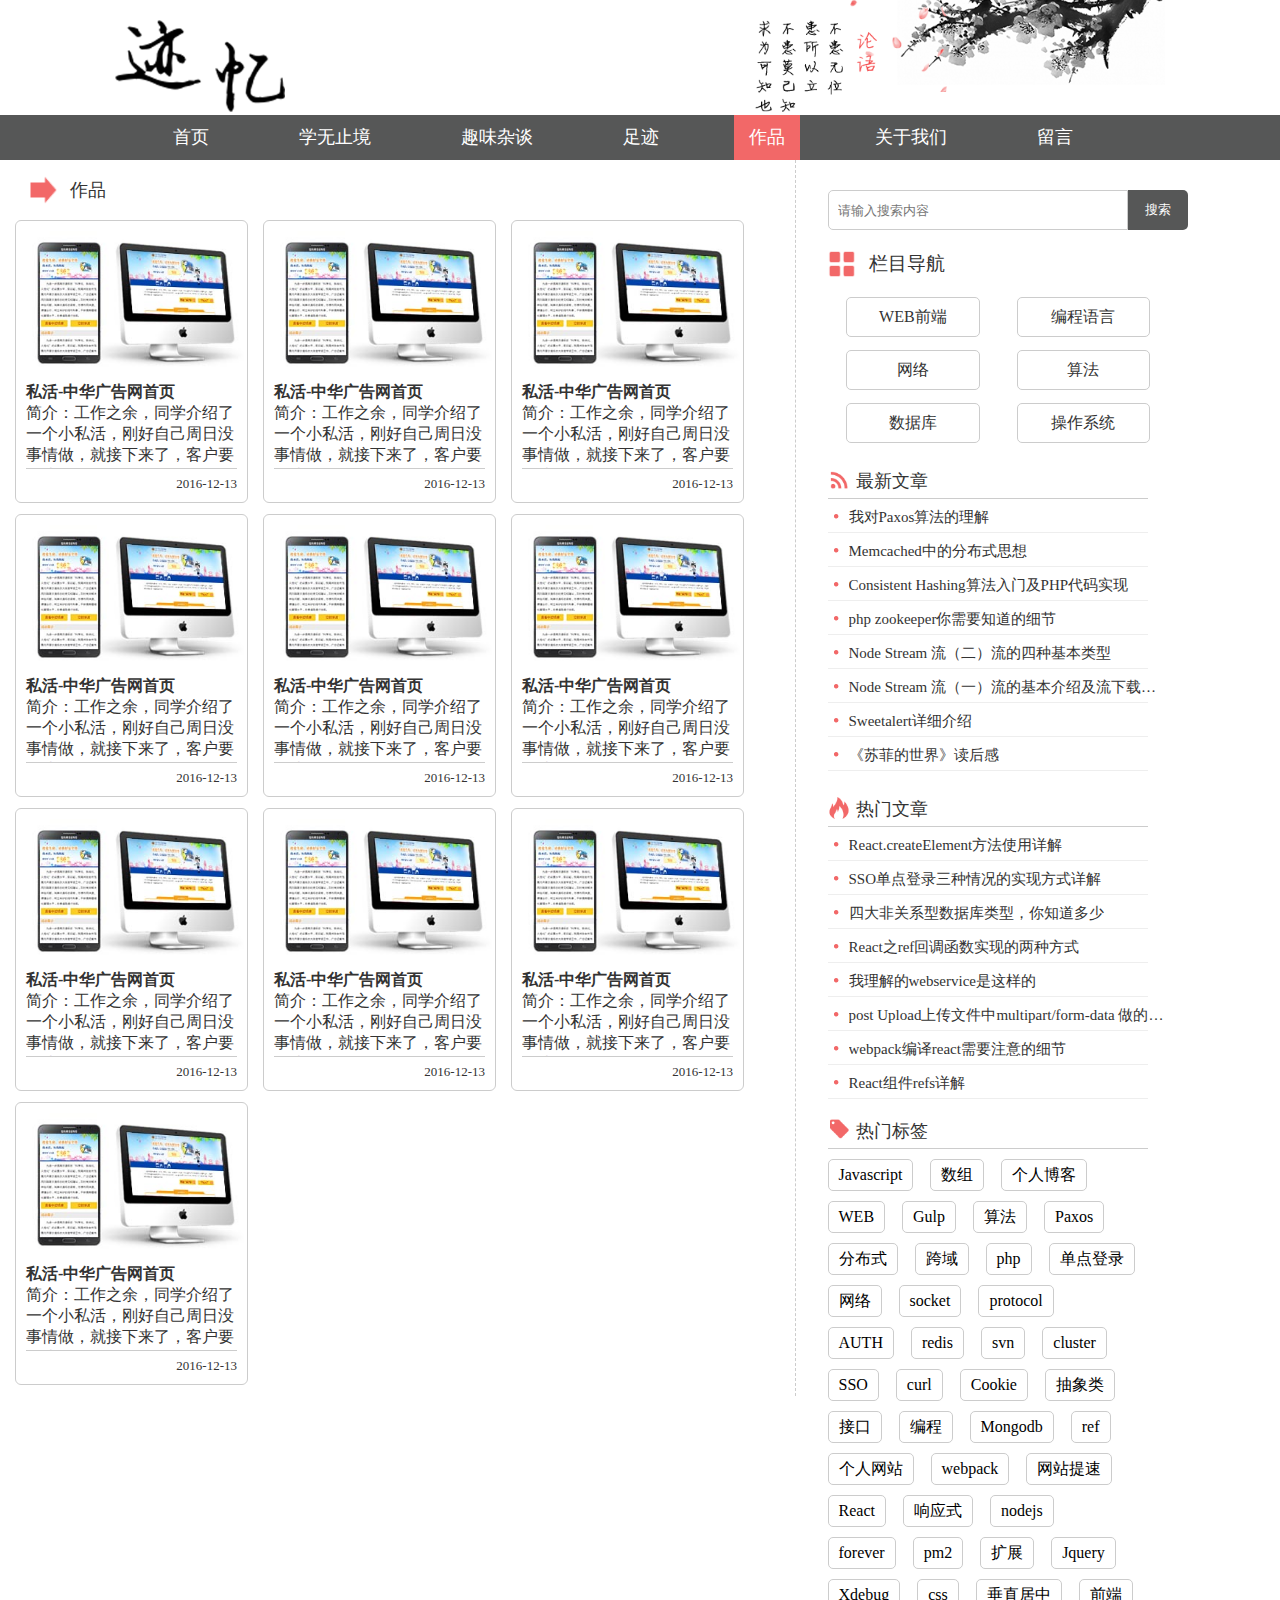
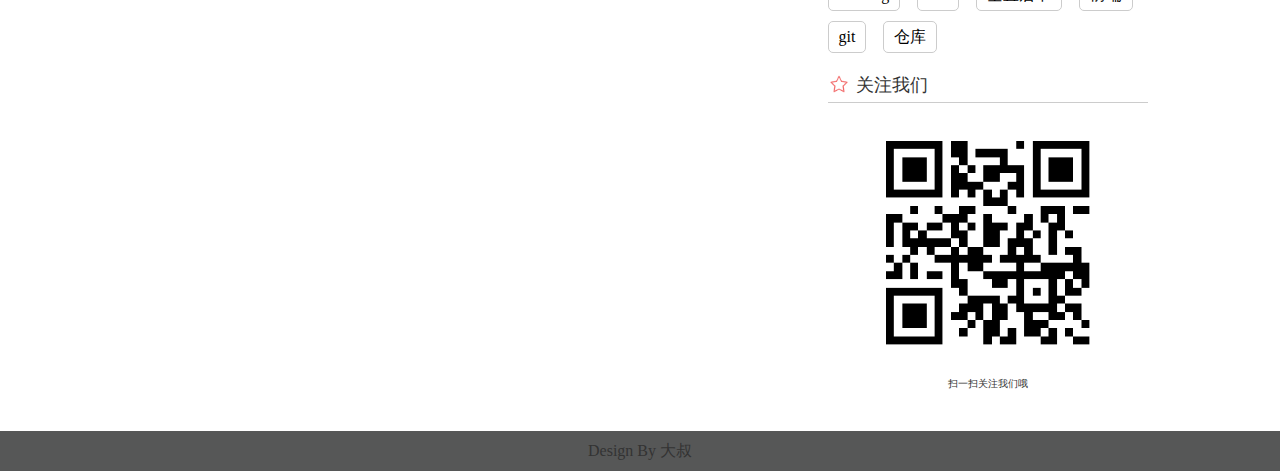
<file: view/zp/zp.html>
<!doctype html>
<html>
<head>
    <meta charset="utf-8">
    <title>作品</title>
    <link rel="stylesheet"  href="../../common/css/style.css">
    <link rel="stylesheet"  href="../../common/css/xgwz.css">
    <link rel="stylesheet"  href="../../common/css/index.css">
</head>
<body>
<header>
    <div class="logo-area">
        <span class="pull-left"><img src="../../common/img/logo.png"></span>
        <span class="img-pic02"><img src="../../common/img/pic-02.png"></span>
    </div>
</header>
<nav id="all-nav">
    <ul>
        <li><a href="../../index.html">首页</a></li>
        <li><a href="../../view/xwzj/xwzj.html">学无止境</a></li>
        <li><a href="../../view/qwzt/qwzt.html">趣味杂谈</a></li>
        <li><a href="../../view/zj/zj.html">足迹</a></li>
        <li><a style="background: #f26868"  href="../../view/zp/zp.html">作品</a></li>
        <li><a href="../../view/gywm/gywm.html">关于我们</a></li>
        <li><a href="../../view/ly/ly.html">留言</a></li>
    </ul>
</nav>
<section class="article-section">
    <div class="article-aer">
        <div class="article-title">
            <img src="../../common/img/jt.png">
            <span>作品</span>
        </div>
        <div class="works">
            <img src="../../common/img/1-161020145KU55.jpg">
            <h4>私活-中华广告网首页</h4>
            <p>简介：工作之余，同学介绍了一个小私活，刚好自己周日没事情做，就接下来了，客户要的比较急，做了两天。</p>
            <span>2016-12-13</span>
        </div>
        <div class="works">
            <img src="../../common/img/1-161020145KU55.jpg">
            <h4>私活-中华广告网首页</h4>
            <p>简介：工作之余，同学介绍了一个小私活，刚好自己周日没事情做，就接下来了，客户要的比较急，做了两天。</p>
            <span>2016-12-13</span>
        </div>
        <div class="works">
            <img src="../../common/img/1-161020145KU55.jpg">
            <h4>私活-中华广告网首页</h4>
            <p>简介：工作之余，同学介绍了一个小私活，刚好自己周日没事情做，就接下来了，客户要的比较急，做了两天。</p>
            <span>2016-12-13</span>
        </div>
        <div class="works">
            <img src="../../common/img/1-161020145KU55.jpg">
            <h4>私活-中华广告网首页</h4>
            <p>简介：工作之余，同学介绍了一个小私活，刚好自己周日没事情做，就接下来了，客户要的比较急，做了两天。</p>
            <span>2016-12-13</span>
        </div>
        <div class="works">
            <img src="../../common/img/1-161020145KU55.jpg">
            <h4>私活-中华广告网首页</h4>
            <p>简介：工作之余，同学介绍了一个小私活，刚好自己周日没事情做，就接下来了，客户要的比较急，做了两天。</p>
            <span>2016-12-13</span>
        </div>
        <div class="works">
            <img src="../../common/img/1-161020145KU55.jpg">
            <h4>私活-中华广告网首页</h4>
            <p>简介：工作之余，同学介绍了一个小私活，刚好自己周日没事情做，就接下来了，客户要的比较急，做了两天。</p>
            <span>2016-12-13</span>
        </div>
        <div class="works">
            <img src="../../common/img/1-161020145KU55.jpg">
            <h4>私活-中华广告网首页</h4>
            <p>简介：工作之余，同学介绍了一个小私活，刚好自己周日没事情做，就接下来了，客户要的比较急，做了两天。</p>
            <span>2016-12-13</span>
        </div>
        <div class="works">
            <img src="../../common/img/1-161020145KU55.jpg">
            <h4>私活-中华广告网首页</h4>
            <p>简介：工作之余，同学介绍了一个小私活，刚好自己周日没事情做，就接下来了，客户要的比较急，做了两天。</p>
            <span>2016-12-13</span>
        </div>
        <div class="works">
            <img src="../../common/img/1-161020145KU55.jpg">
            <h4>私活-中华广告网首页</h4>
            <p>简介：工作之余，同学介绍了一个小私活，刚好自己周日没事情做，就接下来了，客户要的比较急，做了两天。</p>
            <span>2016-12-13</span>
        </div>
        <div class="works">
            <img src="../../common/img/1-161020145KU55.jpg">
            <h4>私活-中华广告网首页</h4>
            <p>简介：工作之余，同学介绍了一个小私活，刚好自己周日没事情做，就接下来了，客户要的比较急，做了两天。</p>
            <span>2016-12-13</span>
        </div>
    </div>
    <div class="fl">
        <div class="search">
            <input type="text" placeholder="请输入搜索内容" class="search-input"><input type="button" class="search-btn" value="搜索">
        </div>
        <div class="nav-xwzj">
            <div class="nav-title">
                <img class="pull-left" src="../../common/img/lm.png">
                <span>栏目导航</span>
            </div>
            <ul>
                <li><a>WEB前端</a></li>
                <li><a>编程语言</a></li>
                <li><a>网络</a></li>
                <li><a>算法</a></li>
                <li><a>数据库</a></li>
                <li><a>操作系统</a></li>
            </ul>
        </div>
        <div class="hot-art" style="float: none;margin-top: 46px;">
            <h2 class="fonth2">
                <img class="zanIcon" src="../../common/img/new.png">
                <span>最新文章</span>
            </h2>
            <ul class="art-ul">
                <li><a href="../../view/xwzj/art_details.html">我对Paxos算法的理解</a></li>
                <li><a href="../../view/xwzj/art_details.html">Memcached中的分布式思想</a></li>
                <li><a href="../../view/xwzj/art_details.html">Consistent Hashing算法入门及PHP代码实现</a></li>
                <li><a href="../../view/xwzj/art_details.html">php zookeeper你需要知道的细节</a></li>
                <li><a href="../../view/xwzj/art_details.html">Node Stream 流（二）流的四种基本类型</a></li>
                <li><a href="../../view/xwzj/art_details.html">Node Stream 流（一）流的基本介绍及流下载文件</a></li>
                <li><a href="../../view/xwzj/art_details.html">Sweetalert详细介绍</a></li>
                <li><a href="../../view/xwzj/art_details.html">《苏菲的世界》读后感</a></li>
            </ul>
        </div>
        <div class="suggest-art" style="margin-top: 26px;">
            <h2 class="fonth2">
                <img class="zanIcon" src="../../common/img/hot.png">
                <span>热门文章</span>
            </h2>
            <ul class="art-ul">
                <li><a href="../../view/xwzj/art_details.html">React.createElement方法使用详解</a></li>
                <li><a href="../../view/xwzj/art_details.html">SSO单点登录三种情况的实现方式详解</a></li>
                <li><a href="../../view/xwzj/art_details.html">四大非关系型数据库类型，你知道多少</a></li>
                <li><a href="../../view/xwzj/art_details.html">React之ref回调函数实现的两种方式</a></li>
                <li><a href="../../view/xwzj/art_details.html">我理解的webservice是这样的</a></li>
                <li><a href="../../view/xwzj/art_details.html">post Upload上传文件中multipart/form-data 做的那些事</a></li>
                <li><a href="../../view/xwzj/art_details.html">webpack编译react需要注意的细节</a></li>
                <li><a href="../../view/xwzj/art_details.html">React组件refs详解</a></li>
            </ul>
            <h2 class="fonth2" style="margin-top: 20px">
                <img class="zanIcon" src="../../common/img/bq.png">
                <span>热门标签</span>
            </h2>
            <div class="tag">
                <a href="../../view/xwzj/art_details.html">Javascript</a>
                <a href="../../view/xwzj/art_details.html">数组</a>
                <a href="../../view/xwzj/art_details.html">个人博客</a>
                <a href="../../view/xwzj/art_details.html">WEB</a>
                <a href="../../view/xwzj/art_details.html">Gulp</a>
                <a href="../../view/xwzj/art_details.html">算法</a>
                <a href="../../view/xwzj/art_details.html">Paxos</a>
                <a href="../../view/xwzj/art_details.html">分布式</a>
                <a href="../../view/xwzj/art_details.html">跨域</a>
                <a href="../../view/xwzj/art_details.html">php</a>
                <a href="../../view/xwzj/art_details.html">单点登录</a>
                <a href="../../view/xwzj/art_details.html">网络</a>
                <a href="../../view/xwzj/art_details.html">socket</a>
                <a href="../../view/xwzj/art_details.html">protocol</a>
                <a href="../../view/xwzj/art_details.html">AUTH</a>
                <a href="../../view/xwzj/art_details.html">redis</a>
                <a href="../../view/xwzj/art_details.html">svn</a>
                <a href="../../view/xwzj/art_details.html">cluster</a>
                <a href="../../view/xwzj/art_details.html">SSO</a>
                <a href="../../view/xwzj/art_details.html">curl</a>
                <a href="../../view/xwzj/art_details.html">Cookie</a>
                <a href="../../view/xwzj/art_details.html">抽象类</a>
                <a href="../../view/xwzj/art_details.html">接口</a>
                <a href="../../view/xwzj/art_details.html">编程</a>
                <a href="../../view/xwzj/art_details.html">Mongodb</a>
                <a href="../../view/xwzj/art_details.html">ref</a>
                <a href="../../view/xwzj/art_details.html">个人网站</a>
                <a href="../../view/xwzj/art_details.html">webpack</a>
                <a href="../../view/xwzj/art_details.html">网站提速</a>
                <a href="../../view/xwzj/art_details.html">React</a>
                <a href="../../view/xwzj/art_details.html">响应式</a>
                <a href="../../view/xwzj/art_details.html">nodejs</a>
                <a href="../../view/xwzj/art_details.html">forever</a>
                <a href="../../view/xwzj/art_details.html">pm2</a>
                <a href="../../view/xwzj/art_details.html">扩展</a>
                <a href="../../view/xwzj/art_details.html">Jquery</a>
                <a href="../../view/xwzj/art_details.html">Xdebug</a>
                <a href="../../view/xwzj/art_details.html">css</a>
                <a href="../../view/xwzj/art_details.html">垂直居中</a>
                <a href="../../view/xwzj/art_details.html">前端</a>
                <a href="../../view/xwzj/art_details.html">git</a>
                <a href="../../view/xwzj/art_details.html">仓库</a>
            </div>

            <h2 class="fonth2" style="margin-top: 20px">
                <img class="zanIcon" src="../../common/img/start.png">
                <span>关注我们</span>
            </h2>
            <div class="erweima">
                <img src="../../common/img/1494227563.png">
                <p>扫一扫关注我们哦</p>
            </div>
        </div>
    </div>
</section>
<footer>Design By 大叔 </footer>
</body>
<script type='text/javascript' src='../../compents/jquery/jquery-1.12.1.min.js' charset='utf-8'></script>
<script type='text/javascript' src='../../common/js/nav.js' charset='utf-8'></script>
<script type='text/javascript' src='../../common/js/xwzj.js' charset='utf-8'></script>
</html>
</file>
<file: common/css/style.css>
@charset "utf-8";
/* CSS Document */
* {margin: 0;outline: 0;padding: 0;}
body {font-family: "Microsoft Yahei";margin: 0;padding: 0;color:#333;}
body, form, ul, ol, li, p, h1, h2, h3, h4, h5, h6, dl, dt, dd, table, fieldset, hr, div {margin: 0;padding: 0;}
img {border: 0 none;}
ul, ol, li {list-style-type: none;}
article,aside,dialog,footer,header,section,footer,nav,figure,menu{display:block}
:focus { outline: none; }
a {outline: medium none;text-decoration: none;color:#333;display:inline-block;}
a:hover{text-decoration: none;cursor:pointer;}
em {font-style: normal;}
i{font-style: normal;}
input[type="button"], input[type="submit"], input[type="reset"] {
    -webkit-appearance: none;}
.clear {zoom: 1;}
*:focus {outline: none;}
*{-webkit-tap-highlight-color: transparent;  border:0}
.pull-left{float: left}
.pull-right{float: right}
header{width: 100%;height: 115px;}
body{background: #ffffff}
.logo-area{
    width: 1050px;
    height: 92px;
    text-align: center;
    position: relative;
    left: 0;
    right: 0;
    margin: 0 auto;
    background: url("../img/pic-01.png") no-repeat;
    background-size: 30%;
    background-position: right;
}
.logo-area img{height: 100%;margin-top: 20px;}
.logo-area span{display: inline-block;height: 100%;}
.img-pic02{margin-left: 182px;}
nav{
    position: relative;
    width: 100%;
    height: 45px;
    background: #565757;
    line-height: 45px;
    z-index: 6;
}
nav ul{width: 80%;margin: 0 auto;position: absolute;left: 0;right: 0;
}
nav ul li{text-align: center;float: left;margin:0 30px 0 30px;}
nav ul li a{ color: #fff;font-size:18px;padding: 0 15px}
/*nav ul li a:hover{background:#f26868 }*/
footer{
    width: 100%;
    height: 40px;
    margin-top: 40px;
    background: #565757;
    line-height: 40px;
    text-align: center;
}
.art-model{padding: 10px auto;border-bottom: 1px #ccc dashed;}
.art-model h3{height: 46px;line-height: 46px;}
.author-info{color: #ccc;font-size: 12px;height: 23px;line-height: 23px;}
.art-model dl{margin-top: 10px;overflow: hidden}
.art-model dl img{float: left;width: 184px;height: 139px;margin-right: 10px;}
.art-model .lookArticle-a{
    background: #f26868;
    width: 100px;
    height: 30px;
    text-align: center;
    margin-top: 10px;
    line-height: 30px;
    border-radius: 8px;
    margin-bottom: 10px;
    float: right;
}
</file>
<file: common/css/index.css>
@charset "utf-8";
/* PageCSS */
.banner-section{width: 100%;overflow: hidden;margin-top: 10px;}
.banner-img{
    bottom: 0;
    top: 0;
    height: 295px;
    width: 575px;
    opacity:0;
    position: absolute;
    -webkit-transition: opacity 0.5s linear 0s;
    -moz-transition: opacity 0.5s linear 0s;
    -ms-transition: opacity 0.5s linear 0s;
    -o-transition: opacity 0.5s linear 0s;
    transition: opacity 0.5s linear 0s;
}
.banner-box{width: 1105px;height: 300px;position: relative;left: 0;right: 0;margin: 0 auto;}
.banner{width: 710px;height: 300px;float: left;}
.banner ul{width: 125px;float: right;}
.banner ul li{
    width: 90%;
    height: 56.7px;
    border: 7px solid #eee;
    margin-top: 4px;
    -webkit-transition: opacity 0.5s linear 0s;
    -moz-transition: opacity 0.5s linear 0s;
    -ms-transition: opacity 0.5s linear 0s;
    -o-transition: opacity 0.5s linear 0s;
    transition: opacity 0.5s linear 0s;
}
.banner ul li img{width: 100%;display: block;height: 100%;}
.hot-art{width: 320px;float: right;}
.fonth2{font-weight: normal;font-size: 18px;border-bottom: 1px solid #ccc;padding-bottom: 5px;}
.zanIcon{position: absolute;width: 22px;}
.fonth2 span{display: block;margin-left: 28px;}
.art-ul li{
    height: 33px;
    line-height: 33px;
    font-size: 15px;
    border-bottom: 1px solid #eee;
    background: url("../img/point.png") no-repeat;
    background-position: left;
}
.art-ul li a{
    position: relative;
    top: 2px;
    left: 21px;
    white-space:nowrap;
    overflow:hidden;
    text-overflow: ellipsis;
    display: block;
}
.art-ul li a:hover{color:#f26868 }
.myWork{width: 1105px;position: relative;left: 0;right: 0;margin: 20px auto;}
.myWork h2{
    width: 110px;
    height: 30px;
    line-height: 30px;
    background: #f26868;
    text-align: center;
    font-size: 14px;
    color: #fff;
}
.myWork a{position: relative;overflow: hidden;}
.myWork ul{width:100%;overflow: hidden;border: 1px solid #ccc;}
.myWork ul li{float: left;margin: 15px 15px 15px 15px;}
.myWork ul li img{width: 185px;height: 120px;border: 1px solid #ccc; margin: 0 auto;display: block;}
.article{width: 1105px;position: relative;left: 0;right: 0;margin: 20px auto;}
.new-art{width: 724px;border-right: 1px dashed #ccc;padding-right: 30px;}
.suggest-art{width: 320px;}
footer{
    width: 100%;
    height: 40px;
    margin-top: 40px;
    background: #565757;
    line-height: 40px;
    text-align: center;
}
.tag a{
    height: 30px;
    color: black;
    border-radius: 5px;
    border: 1px solid #ccc;
    text-align: center;
    line-height: 30px;
    padding: 0 10px;
    margin-top: 10px;
    margin-right: 13px;
}
.tag a:hover{background:#f26868}
.shareTag{margin-top:11px}
.shareTag a{
    background: url(../../common/img/icons_0_32.png);
    background-repeat: no-repeat;
    width: 32px;
    height: 32px;
    margin: 6px 6px 6px 0;
}
.qqZoom{background-position: 0 -52px !important;}
.xlBlog{background-position: 0 -104px !important;}
.baidu{background-position: 0 -156px !important;}
.renren{background-position: 0 -208px !important;}
.txBlog{background-position: 0 -260px !important;}
.weixin{background-position: 0 -1612px !important;}
.in{background-position: 0 -1664px !important;}
.erweima{width: 320px;text-align: center; margin: 30px 0 0 0;}
.erweima img{width: 220px;height: 220px; margin-bottom: 20px}
.erweima p{font-size: 10px}
.share-fix{
    position: fixed;
    float: right;
    /*left: 82.8%;*/
    left: 99.99%;
    top: 100px;
    z-index: 99999;
    width: 256px;
    height: 316px;
    border-radius: 5px;
    background: #fff;

}
.share-img{
    float: left;
    margin-top: 81px;
    margin-left: -24px;
}
.share-ul{
    overflow: hidden;
}
.share-li{
    float: left;
    height: 27px;
    line-height: 27px;
    margin: 10px 20px 0 20px;
    border: 1px solid transparent;
    border-radius: 5px;
}
.share-a{
    font-size: 14px;
    background: url(../../common/img/icons_0_16.png)  no-repeat;
}
.share-a span{
    margin-left: 24px;
    letter-spacing: 1px;
}
.share-p{
    background: #e9e9e9;
    border-radius: 5px 5px 0 0;
    height: 30px;
    line-height: 30px;
    padding-left: 10px;
}
.syjfx{background-position: 1px 6px;}
.sqqkj{background-position: 1px -46px;}
.sxlwb{background-position: 1px -98px;}
.sbd{background-position: 1px -150px;}
.srr{background-position: 1px -201px;}
.stxwb{background-position: 1px -253px;}
.s1{background-position: 1px -306px;}
.s2{background-position: 1px -357px;}
.s3{background-position: 1px -410px;}
.s4{background-position: 1px -461px;}
.s5{background-position: 1px -513px;}
.s6{background-position: 1px -567px;}
.s7{background-position: 1px -619px;}
.s8{background-position: 1px -669px;}
</file>
<file: common/css/xgwz.css>
@charset "utf-8";
/* PageCSS */
.article-section{
    width: 1250px;
    overflow: hidden;
    position: relative;
    left: 0;
    right: 0;
    margin: 0 auto;}
.article-title{height: 60px;line-height: 60px;}
.article-title img{width: 35px;height: 40px;float: left;margin: 10px 10px;}
.article-title span{font-size: 1.1em}
.article-aer{width: 60%;border-right: 1px dashed #ccc;padding-right: 30px; float: left}
.pages{width: 100%;height: 40px;padding: 40px 0;float: left}
.pages li a{float: left;height: 23px;line-height:23px;margin: 0 5px 0 5px;padding: 0 15px 0 15px;border: 1px solid #ccc;border-radius: 5px}
.pages li a:hover{background: #f26868}
.fl{width: 35%;float: right}
.search{margin-top: 30px;}
.search-input{padding: 9px;width: 280px;height: 20px;border-radius: 5px 0 0 5px;border: 1px solid #cccccc}
.search-btn{
    padding: 11px;
    position: absolute;
    top: 30px;
    width: 60px;
    border-radius: 0 5px 5px 0;
    background: #565757;
    color: #fff;
}
.nav-xwzj{position: relative;top: 20px;overflow:hidden;_zoom:1;}
.nav-xwzj span{font-size: 19px;    margin-left: 13px;}
.nav-xwzj img{height: 28px;}
.nav-title{overflow:hidden;_zoom:1;height: 28px;line-height: 28px;padding-bottom: 15px;}
.nav-xwzj ul {overflow:hidden;_zoom:1;margin-top: -9px;}
.nav-xwzj ul li{width: 39%;float: left;text-align: center;margin-top: 13px;}
.nav-xwzj ul li a{width: 77%; height: 38px;line-height: 38px; border-radius: 5px;border: 1px solid #ccc;}
.nav-xwzj ul li a:hover{background: #f26868}
nav ul li a:hover{background:#f26868 }
.works{
    float: left;
    width: 211px;
    border: 1px solid #ccc;
    border-radius: 6px;
    margin-right: 15px;
    padding: 10px;
    margin-bottom: 11px;
    cursor:pointer;
}
.works img{height: 147px;}
.works p{
    border-bottom: 1px solid #ccc;
    overflow: hidden;
    word-wrap: break-word;
    height: 65px;
}
.works span{float: right;margin-top: 7px;font-size: 13px;}
.works:hover{
    box-shadow: 1px 1px 1px 1px #ccc;
}
</file>
<file: common/css/gywm.css>
@charset "utf-8";
.article-title{margin-left: 31px;}
.article-title span{font-size: 10px;}
.about-me .details p{
    font-size: 16px;
    margin-left: 31px;
    text-indent: 31px;
    line-height: 30px;
    margin-bottom: 10px;
    margin-top: 30px;
}
.about-details p{
    font-size: 16px;
    line-height: 49px;
    margin-left: 31px;
}
.pllist{
    border: 1px solid #cccccc;
    border-radius: 5px;
}
.pllist h4{
    border-radius: 5px;
    padding: 0 0 0 10px;
    background: #f8f8f8;
    height: 32px;
    text-align: left;
    text-indent: 10px;
    line-height: 32px;
}
.pl-details{
    border-top: 1px solid #cccccc;
    overflow: hidden;
    _zoom: 1;
}
.pl-tx{
    width: 80px;
    height: 80px;
    line-height: 100px;
    text-align: center;
    float: left;
}
.pl-content{
    width: 661px;
    float: right;
}
.pl-name{
    color: #f26868;
    margin-bottom: -10px;
}
.pl-content{
    line-height: 39px;
}
.hf{
    margin-left: 30px;
    margin-right: 30px;
    position: relative;
}
.pl-date img{
    width: 17px;
    position: absolute;
    left: -19px;
    top: 1px;
}
.d{
    margin-right: 30px;
    position: relative;
}
.zf{
    position: relative;
}
.pl-date{
    color: #cccccc;
    font-size: 13px;
}
.pl-tx img{
    width: 60px;
    height: 60px;
    margin-top: 12px;
    margin-left: 7px;
    border-radius: 6px;
}
.pages li{
    color: #cccccc;
    float: left;
    margin-right: 20px;
}
.pages li:first-child{
    border: 1px solid #ccc;
    width: 20px;
    height: 20px;
    text-align: center;
    border-radius: 5px;
    font-size: 13px;
    margin-right: 7px;
    float: left;
    cursor: pointer;
    color: #d9534f;
    margin-right: 20px;
}
</file>
<file: common/css/art-details.css>
@charset "utf-8";
.article-title{margin-left: 31px;}
.article-title span{font-size: 10px;}
.art-details{text-align: center;}
.author-detail span{font-size: 15px;color: #cccccc;}
.art-details h3{letter-spacing: 2px;}
.author-detail{margin-top: 10px;border-bottom: 1px solid #ccc;height: 32px;line-height: 32px;}
.fb-name{padding:0 50px 0 50px}
.details{text-align: left}
.details p{line-height: 50px}
.details img{width: 700px}
.dm-code{background: #f0f8ff;padding: 10px;border: 1px solid #eaeaea;}
.zanzhu{margin: 20px;display: block;width: 100px;height:40px;line-height: 40px;color: #fff;background: #f26868;font-size: 16px;text-align: center}
.zz-div{border-bottom: 1px dashed #ccc; border-top: 1px dashed #ccc;}
.ll-div p{line-height: 20px}
.ll-div{border-bottom: 1px dashed #ccc;padding: 22px;border-top: none;padding-left: 0}
.xgwz{border-bottom: 1px dashed #ccc;padding: 10px;}
.xgwz-title{height: 35px;text-align: left;text-indent: 10px;line-height: 35px;background: #cccccc}
.xgwz .ar-ul{overflow: hidden;_zoom:1;font-size: 10px;}
.xgwz .ar-ul li{
    float: left;
    width: 46%;
    line-height: 20px;
    text-align: left;
    margin-left: 18px;
    margin-top: 5px;
}
.xgwz .ar-ul li a:hover{color: #f26868}
.point-ul{overflow: hidden;_zoom:1;padding: 20px 0 0 300px;}
.point-ul li{
    height: 10px;
    width: 10px;
    background: #cccccc;
    float: left;
    margin-right: 10px;
    border-radius: 5px;
}
.ly-div{
    text-align: center;
    border: 1px solid #ccc;
    height: 40px;
    line-height: 40px;
    width: 101px;
    font-size: 16px;
    background: #f5f5f5;
    border-radius: 8px;
    margin: 26px;
}
.ly-area{
    border-top: 1px solid;

}
.pl-detail{
    text-align: left;
    overflow: hidden;
    _zoom: 1;
    margin: 10px;
    padding-bottom: 10px;
    border-bottom: 1px dashed #ccc;
}
.pl-content{
    margin: 20px 0 20px 20px;
    font-size: 14px;
}
.pl-date{
    float: right;
    font-size: 14px;
}
.fbly{text-align: left;}
.fbly p{padding: 15px;font-size: 17px;}
.fbly textarea{
    width: 93%;
    height: 70px;
    padding: 15px;
    border: 1px solid #ccc;
    border-radius: 6px;
    margin: 10px 0 0 13px;
    font-size: 16px;
}
.fbly input{
    border: 1px solid #ccc;
    height: 30px;
    width: 250px;
    border-radius: 5px;
}
.fbly form{margin: 10px 0 10px 13px;line-height: 60px;}
.bfbtn{
    border: 1px solid #ccc;
    height: 35px;
    width: 80px;
    text-align: center;
    line-height: 35px;
    border-radius: 5px;
    background: #f26868;
    float: right;
}
</file>
<file: common/css/zj.css>
@charset "utf-8";
.zj-box{overflow: hidden;_zoom:1;background: #F0F0F0;width: 100%;    margin-bottom: -40px;}
.zj-year{
    float: left;
    width: 81px;
    text-align: center;
    margin-top: 18px;
}
.zui-box{width: 940px;margin: 18px auto 0 auto;}
.current{
    width: 61px;
    background: #f26868 url(../img/jian.png) 61px 0 no-repeat;
    color: #FFF;
    text-align: left;
    padding-left: 9px;
    height: 40px;
    line-height: 42px;
    font-size: 18px;
    margin-bottom: 1px;
    cursor: pointer;
}
.zj-year-li{
    width: 61px;
    height: 40px;
    line-height: 42px;
    background: #fff;
    color: black;
    font-size: 18px;
    margin-bottom: 1px;
    cursor: pointer;
}
.zj-detail{
    width: 850px;
    float: right;
    background: url(../img/dian3.png) 139px 0 repeat-y;
    margin: 10px 0 20px 0;
}
.zj-detail h3{
    margin: 0 150px;
    position: relative;
    padding: 1px 0 0 12px;
    font-style: italic;
    font-family: Georgia;
    color: #f26868;
    font-size: 24px;
}
.zj-detail h3:before{
    content: '';
    background: url(../img/jian.png) -1px -54px no-repeat;
    width: 26px;
    height: 26px;
    position: absolute;
    left: -17px;
    top: 6px;
}
.zj-detail li{
    overflow: hidden;
    _zoom: 1;
    position: relative;
}
.zj-detail li span{
    left: 35px;
    position: relative;
    font-size: 18px;
    top: 19px;
}
.zj-detail li p{
    float: right;
    width: 700px;
    background: url(../img/jian.png) -21px 0 no-repeat;
    height: 50px;
    margin: 10px 0 2px 0;
    position: relative;
}
.zj-detail li p span{
    margin: -20px 0 0 -26px;
    background: #ffffff;
    width: 660px;
    height: 44px;
    line-height: 44px;
    display: block;
    font-size: 18px;
    text-indent: 20px;
    overflow: hidden;
    word-wrap:break-word;
    word-break: break-all;
}
.zj-detail li p:before{
    content: '';
    background: url(../img/jian.png) 3px -91px no-repeat;
    width: 30px;
    height: 30px;
    position: absolute;
    left: -18px;
    top: 11px;
}
</file>
